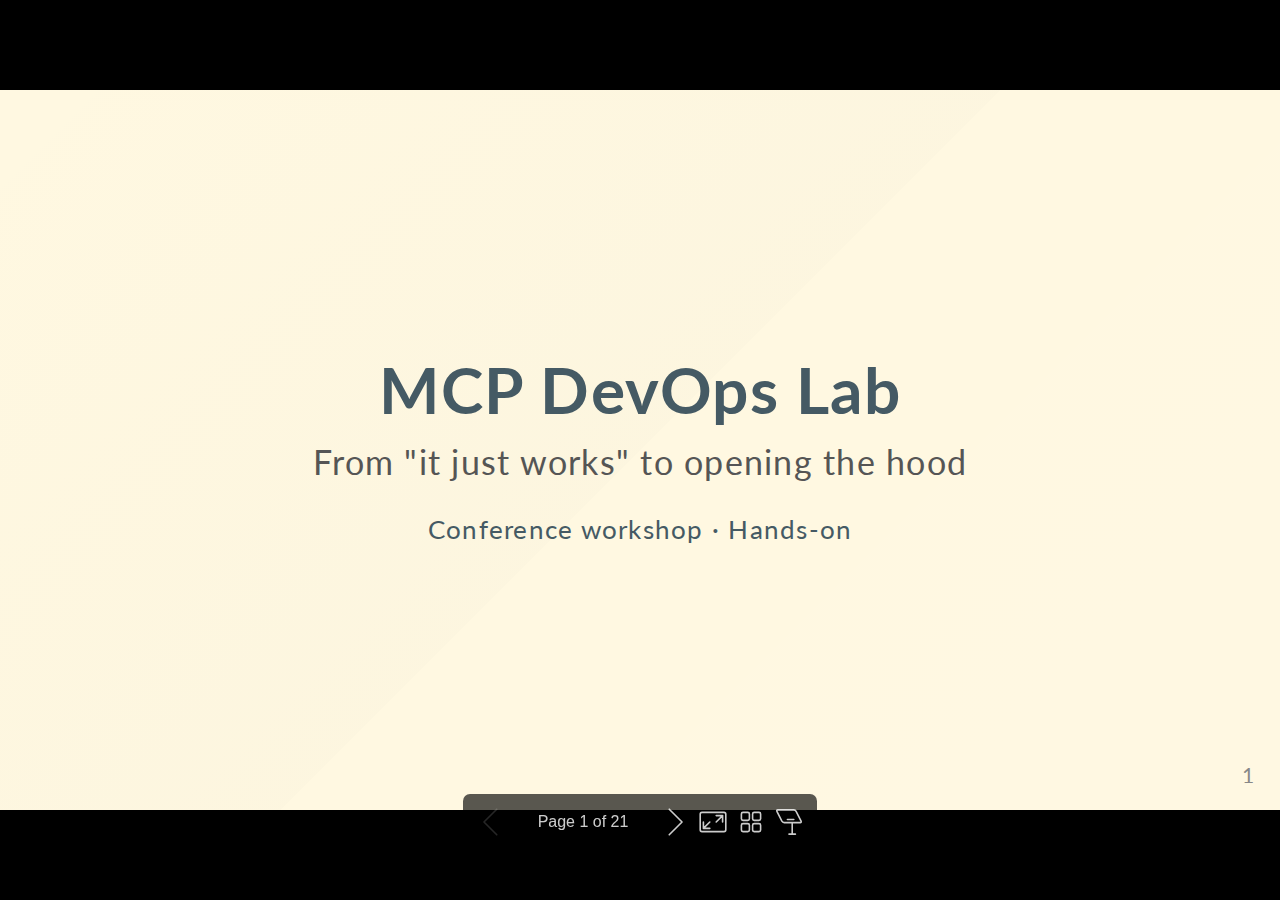
<file: docs/workshop-slides.html>
<!DOCTYPE html><html lang="C"><head><title>MCP DevOps Lab</title><meta property="og:title" content="MCP DevOps Lab"><meta name="description" content="Workshop deck for the MCP DevOps Lab"><meta property="og:description" content="Workshop deck for the MCP DevOps Lab"><meta charset="UTF-8"><meta name="viewport" content="width=device-width,height=device-height,initial-scale=1.0"><meta name="apple-mobile-web-app-capable" content="yes"><meta http-equiv="X-UA-Compatible" content="ie=edge"><meta property="og:type" content="website"><meta name="twitter:card" content="summary"><style>@media screen{body[data-bespoke-view=""] .bespoke-marp-parent>.bespoke-marp-osc>button,body[data-bespoke-view=next] .bespoke-marp-parent>.bespoke-marp-osc>button,body[data-bespoke-view=overview] button.bespoke-marp-overview-close,body[data-bespoke-view=presenter] .bespoke-marp-presenter-container .bespoke-marp-presenter-info-container .bespoke-marp-presenter-info-page-area .bespoke-marp-presenter-info-page,body[data-bespoke-view=presenter] .bespoke-marp-presenter-container .bespoke-marp-presenter-info-container button,body[data-bespoke-view=presenter] .bespoke-marp-presenter-container .bespoke-marp-presenter-note-container button{appearance:none;background-color:initial;border:0;color:inherit;cursor:pointer;font-size:inherit;opacity:.8;outline:none;padding:0;transition:opacity .2s linear;-webkit-tap-highlight-color:transparent}body[data-bespoke-view=""] .bespoke-marp-parent>.bespoke-marp-osc>button:disabled,body[data-bespoke-view=next] .bespoke-marp-parent>.bespoke-marp-osc>button:disabled,body[data-bespoke-view=overview] button.bespoke-marp-overview-close:disabled,body[data-bespoke-view=presenter] .bespoke-marp-presenter-container .bespoke-marp-presenter-info-container .bespoke-marp-presenter-info-page-area .bespoke-marp-presenter-info-page:disabled,body[data-bespoke-view=presenter] .bespoke-marp-presenter-container .bespoke-marp-presenter-info-container button:disabled,body[data-bespoke-view=presenter] .bespoke-marp-presenter-container .bespoke-marp-presenter-note-container button:disabled{cursor:not-allowed;opacity:.15!important}body[data-bespoke-view=""] .bespoke-marp-parent>.bespoke-marp-osc>button:hover,body[data-bespoke-view=next] .bespoke-marp-parent>.bespoke-marp-osc>button:hover,body[data-bespoke-view=overview] button.bespoke-marp-overview-close:hover,body[data-bespoke-view=presenter] .bespoke-marp-presenter-container .bespoke-marp-presenter-info-container .bespoke-marp-presenter-info-page-area .bespoke-marp-presenter-info-page:hover,body[data-bespoke-view=presenter] .bespoke-marp-presenter-container .bespoke-marp-presenter-info-container button:hover,body[data-bespoke-view=presenter] .bespoke-marp-presenter-container .bespoke-marp-presenter-note-container button:hover{opacity:1}body[data-bespoke-view=""] .bespoke-marp-parent>.bespoke-marp-osc>button:hover:active,body[data-bespoke-view=next] .bespoke-marp-parent>.bespoke-marp-osc>button:hover:active,body[data-bespoke-view=overview] button.bespoke-marp-overview-close:hover:active,body[data-bespoke-view=presenter] .bespoke-marp-presenter-container .bespoke-marp-presenter-info-container .bespoke-marp-presenter-info-page-area .bespoke-marp-presenter-info-page:hover:active,body[data-bespoke-view=presenter] .bespoke-marp-presenter-container .bespoke-marp-presenter-info-container button:hover:active,body[data-bespoke-view=presenter] .bespoke-marp-presenter-container .bespoke-marp-presenter-note-container button:hover:active{opacity:.6}body[data-bespoke-view=""] .bespoke-marp-parent>.bespoke-marp-osc>button:hover:not(:disabled),body[data-bespoke-view=next] .bespoke-marp-parent>.bespoke-marp-osc>button:hover:not(:disabled),body[data-bespoke-view=overview] button.bespoke-marp-overview-close:hover:not(:disabled),body[data-bespoke-view=presenter] .bespoke-marp-presenter-container .bespoke-marp-presenter-info-container .bespoke-marp-presenter-info-page-area .bespoke-marp-presenter-info-page:hover:not(:disabled),body[data-bespoke-view=presenter] .bespoke-marp-presenter-container .bespoke-marp-presenter-info-container button:hover:not(:disabled),body[data-bespoke-view=presenter] .bespoke-marp-presenter-container .bespoke-marp-presenter-note-container button:hover:not(:disabled){transition:none}body[data-bespoke-view=""] .bespoke-marp-parent>.bespoke-marp-osc>button[data-bespoke-marp-osc=prev],body[data-bespoke-view=next] .bespoke-marp-parent>.bespoke-marp-osc>button[data-bespoke-marp-osc=prev],body[data-bespoke-view=presenter] .bespoke-marp-presenter-container .bespoke-marp-presenter-info-container button.bespoke-marp-presenter-info-page-prev{background:#0000 url("[data-uri]") no-repeat 50%;background-size:contain;overflow:hidden;text-indent:100%;white-space:nowrap}body[data-bespoke-view=""] .bespoke-marp-parent>.bespoke-marp-osc>button[data-bespoke-marp-osc=next],body[data-bespoke-view=next] .bespoke-marp-parent>.bespoke-marp-osc>button[data-bespoke-marp-osc=next],body[data-bespoke-view=presenter] .bespoke-marp-presenter-container .bespoke-marp-presenter-info-container button.bespoke-marp-presenter-info-page-next{background:#0000 url("[data-uri]") no-repeat 50%;background-size:contain;overflow:hidden;text-indent:100%;white-space:nowrap}body[data-bespoke-view=""] .bespoke-marp-parent>.bespoke-marp-osc>button[data-bespoke-marp-osc=fullscreen],body[data-bespoke-view=next] .bespoke-marp-parent>.bespoke-marp-osc>button[data-bespoke-marp-osc=fullscreen]{background:#0000 url("[data-uri]") no-repeat 50%;background-size:contain;overflow:hidden;text-indent:100%;white-space:nowrap}body[data-bespoke-view=""] .bespoke-marp-parent>.bespoke-marp-osc>button.exit[data-bespoke-marp-osc=fullscreen],body[data-bespoke-view=next] .bespoke-marp-parent>.bespoke-marp-osc>button.exit[data-bespoke-marp-osc=fullscreen]{background-image:url("[data-uri]")}body[data-bespoke-view=""] .bespoke-marp-parent>.bespoke-marp-osc>button[data-bespoke-marp-osc=presenter],body[data-bespoke-view=next] .bespoke-marp-parent>.bespoke-marp-osc>button[data-bespoke-marp-osc=presenter]{background:#0000 url("[data-uri]") no-repeat 50%;background-size:contain;overflow:hidden;text-indent:100%;white-space:nowrap}body[data-bespoke-view=overview] button.bespoke-marp-overview-close,body[data-bespoke-view=presenter] .bespoke-marp-presenter-container .bespoke-marp-presenter-note-container button.bespoke-marp-presenter-note-bigger{background:#0000 url("[data-uri]") no-repeat 50%;background-size:contain;overflow:hidden;text-indent:100%;white-space:nowrap}body[data-bespoke-view=presenter] .bespoke-marp-presenter-container .bespoke-marp-presenter-note-container button.bespoke-marp-presenter-note-smaller{background:#0000 url("[data-uri]") no-repeat 50%;background-size:contain;overflow:hidden;text-indent:100%;white-space:nowrap}body[data-bespoke-view=""] .bespoke-marp-parent>.bespoke-marp-osc>button[data-bespoke-marp-osc=overview],body[data-bespoke-view=next] .bespoke-marp-parent>.bespoke-marp-osc>button[data-bespoke-marp-osc=overview]{background:#0000 url("[data-uri]") no-repeat 50%;background-size:contain;overflow:hidden;text-indent:100%;white-space:nowrap}}@keyframes __bespoke_marp_transition_reduced_outgoing__{0%{opacity:1}to{opacity:0}}@keyframes __bespoke_marp_transition_reduced_incoming__{0%{mix-blend-mode:plus-lighter;opacity:0}to{mix-blend-mode:plus-lighter;opacity:1}}.bespoke-marp-note,.bespoke-marp-osc,.bespoke-progress-parent{display:none;transition:none}@media screen{::view-transition-group(*){animation-duration:var(--marp-bespoke-transition-animation-duration,.5s);animation-timing-function:ease}::view-transition-new(*),::view-transition-old(*){animation-delay:0s;animation-direction:var(--marp-bespoke-transition-animation-direction,normal);animation-duration:var(--marp-bespoke-transition-animation-duration,.5s);animation-fill-mode:both;animation-name:var(--marp-bespoke-transition-animation-name,var(--marp-bespoke-transition-animation-name-fallback,__bespoke_marp_transition_no_animation__));mix-blend-mode:normal}::view-transition-old(*){--marp-bespoke-transition-animation-name-fallback:__bespoke_marp_transition_reduced_outgoing__;animation-timing-function:ease}::view-transition-new(*){--marp-bespoke-transition-animation-name-fallback:__bespoke_marp_transition_reduced_incoming__;animation-timing-function:ease}::view-transition-new(root),::view-transition-old(root){animation-timing-function:linear}::view-transition-new(__bespoke_marp_transition_osc__),::view-transition-old(__bespoke_marp_transition_osc__){animation-duration:0s!important;animation-name:__bespoke_marp_transition_osc__!important}::view-transition-new(__bespoke_marp_transition_osc__){opacity:0!important}.bespoke-marp-transition-warming-up::view-transition-group(*),.bespoke-marp-transition-warming-up::view-transition-new(*),.bespoke-marp-transition-warming-up::view-transition-old(*){animation-play-state:paused!important}body,html{height:100%;margin:0}body{background:#000;overflow:hidden}svg.bespoke-marp-slide{content-visibility:hidden;interactivity:inert;opacity:0;pointer-events:none;z-index:-1}svg.bespoke-marp-slide:not(.bespoke-marp-active) *{view-transition-name:none!important}svg.bespoke-marp-slide.bespoke-marp-active{content-visibility:visible;interactivity:auto;opacity:1;pointer-events:auto;z-index:0}svg.bespoke-marp-slide.bespoke-marp-active.bespoke-marp-active-ready *{animation-name:__bespoke_marp__!important}@supports not (content-visibility:hidden){svg.bespoke-marp-slide[data-bespoke-marp-load=hideable]{display:none}svg.bespoke-marp-slide[data-bespoke-marp-load=hideable].bespoke-marp-active{display:block}}}@media screen and (prefers-reduced-motion:reduce){svg.bespoke-marp-slide *{view-transition-name:none!important}}@media screen{[data-bespoke-marp-fragment=inactive]{visibility:hidden}body[data-bespoke-view=""] .bespoke-marp-parent,body[data-bespoke-view=next] .bespoke-marp-parent{inset:0;position:absolute}body[data-bespoke-view=""] .bespoke-marp-parent>.bespoke-marp-osc,body[data-bespoke-view=next] .bespoke-marp-parent>.bespoke-marp-osc{background:#000000a6;border-radius:7px;bottom:50px;color:#fff;contain:paint;display:block;font-family:Helvetica,Arial,sans-serif;font-size:16px;left:50%;line-height:0;opacity:1;padding:12px;position:absolute;touch-action:manipulation;transform:translateX(-50%);transition:opacity .2s linear;-webkit-user-select:none;user-select:none;view-transition-name:__bespoke_marp_transition_osc__;white-space:nowrap;will-change:transform;z-index:1}body[data-bespoke-view=""] .bespoke-marp-parent>.bespoke-marp-osc>:where(*),body[data-bespoke-view=next] .bespoke-marp-parent>.bespoke-marp-osc>:where(*){margin-left:6px}body[data-bespoke-view=""] .bespoke-marp-parent>.bespoke-marp-osc>:where(*):where(:first-child),body[data-bespoke-view=next] .bespoke-marp-parent>.bespoke-marp-osc>:where(*):where(:first-child){margin-left:0}body[data-bespoke-view=""] .bespoke-marp-parent>.bespoke-marp-osc>span,body[data-bespoke-view=next] .bespoke-marp-parent>.bespoke-marp-osc>span{opacity:.8}body[data-bespoke-view=""] .bespoke-marp-parent>.bespoke-marp-osc>span[data-bespoke-marp-osc=page],body[data-bespoke-view=next] .bespoke-marp-parent>.bespoke-marp-osc>span[data-bespoke-marp-osc=page]{display:inline-block;min-width:140px;text-align:center}body[data-bespoke-view=""] .bespoke-marp-parent>.bespoke-marp-osc>button[data-bespoke-marp-osc=fullscreen],body[data-bespoke-view=""] .bespoke-marp-parent>.bespoke-marp-osc>button[data-bespoke-marp-osc=next],body[data-bespoke-view=""] .bespoke-marp-parent>.bespoke-marp-osc>button[data-bespoke-marp-osc=overview],body[data-bespoke-view=""] .bespoke-marp-parent>.bespoke-marp-osc>button[data-bespoke-marp-osc=presenter],body[data-bespoke-view=""] .bespoke-marp-parent>.bespoke-marp-osc>button[data-bespoke-marp-osc=prev],body[data-bespoke-view=next] .bespoke-marp-parent>.bespoke-marp-osc>button[data-bespoke-marp-osc=fullscreen],body[data-bespoke-view=next] .bespoke-marp-parent>.bespoke-marp-osc>button[data-bespoke-marp-osc=next],body[data-bespoke-view=next] .bespoke-marp-parent>.bespoke-marp-osc>button[data-bespoke-marp-osc=overview],body[data-bespoke-view=next] .bespoke-marp-parent>.bespoke-marp-osc>button[data-bespoke-marp-osc=presenter],body[data-bespoke-view=next] .bespoke-marp-parent>.bespoke-marp-osc>button[data-bespoke-marp-osc=prev]{height:32px;line-height:32px;width:32px}body[data-bespoke-view=""] .bespoke-marp-parent.bespoke-marp-inactive,body[data-bespoke-view=next] .bespoke-marp-parent.bespoke-marp-inactive{cursor:none}body[data-bespoke-view=""] .bespoke-marp-parent.bespoke-marp-inactive>.bespoke-marp-osc,body[data-bespoke-view=next] .bespoke-marp-parent.bespoke-marp-inactive>.bespoke-marp-osc{opacity:0;pointer-events:none}body[data-bespoke-view=""] svg.bespoke-marp-slide,body[data-bespoke-view=next] svg.bespoke-marp-slide{height:100%;left:0;position:absolute;top:0;width:100%}body[data-bespoke-view=""] .bespoke-progress-parent{background:#222;display:flex;height:5px;width:100%}body[data-bespoke-view=""] .bespoke-progress-parent+:where(.bespoke-marp-parent){top:5px}body[data-bespoke-view=""] .bespoke-progress-parent .bespoke-progress-bar{background:#0288d1;flex:0 0 0;transition:flex-basis .2s cubic-bezier(0,1,1,1)}body[data-bespoke-view=next]{background:#0000}body[data-bespoke-view=presenter]{background:#161616}body[data-bespoke-view=presenter] .bespoke-marp-presenter-container{display:grid;font-family:Helvetica,Arial,sans-serif;grid-template:"current dragbar next" minmax(140px,1fr) "current dragbar note" 2fr "info    dragbar note" 3em;grid-template-columns:minmax(3px,var(--bespoke-marp-presenter-split-ratio,66%)) 0 minmax(3px,1fr);height:100%;left:0;position:absolute;top:0;width:100%}body[data-bespoke-view=presenter] .bespoke-marp-presenter-container :where(.bespoke-marp-parent){grid-area:current;overflow:hidden;position:relative}body[data-bespoke-view=presenter] .bespoke-marp-presenter-container :where(.bespoke-marp-parent) :where(svg.bespoke-marp-slide){height:calc(100% - 40px);left:20px;pointer-events:none;position:absolute;top:20px;-webkit-user-select:none;user-select:none;width:calc(100% - 40px)}body[data-bespoke-view=presenter] .bespoke-marp-presenter-container :where(.bespoke-marp-parent) :where(svg.bespoke-marp-slide).bespoke-marp-active{filter:drop-shadow(0 3px 10px rgba(0,0,0,.5))}body[data-bespoke-view=presenter] .bespoke-marp-presenter-container .bespoke-marp-presenter-dragbar-container{background:#0288d1;cursor:col-resize;grid-area:dragbar;margin-left:-3px;opacity:0;position:relative;transition:opacity .4s linear .1s;width:6px;z-index:10}body[data-bespoke-view=presenter] .bespoke-marp-presenter-container .bespoke-marp-presenter-dragbar-container:hover{opacity:1}body[data-bespoke-view=presenter] .bespoke-marp-presenter-container .bespoke-marp-presenter-dragbar-container.active{opacity:1;transition-delay:0s}body[data-bespoke-view=presenter] .bespoke-marp-presenter-container .bespoke-marp-presenter-next-container{background:#222;cursor:pointer;display:none;grid-area:next;overflow:hidden;position:relative}body[data-bespoke-view=presenter] .bespoke-marp-presenter-container .bespoke-marp-presenter-next-container.active{display:block}body[data-bespoke-view=presenter] .bespoke-marp-presenter-container .bespoke-marp-presenter-next-container iframe.bespoke-marp-presenter-next{background:#0000;border:0;display:block;filter:drop-shadow(0 3px 10px rgba(0,0,0,.5));height:calc(100% - 40px);left:20px;pointer-events:none;position:absolute;interactivity:inert;top:20px;-webkit-user-select:none;user-select:none;width:calc(100% - 40px)}body[data-bespoke-view=presenter] .bespoke-marp-presenter-container .bespoke-marp-presenter-note-container{background:#222;color:#eee;grid-area:note;position:relative;z-index:1}body[data-bespoke-view=presenter] .bespoke-marp-presenter-container .bespoke-marp-presenter-note-container button{height:1.5em;line-height:1.5em;width:1.5em}body[data-bespoke-view=presenter] .bespoke-marp-presenter-container .bespoke-marp-presenter-note-container .bespoke-marp-presenter-note-wrapper{display:block;inset:0;position:absolute}body[data-bespoke-view=presenter] .bespoke-marp-presenter-container .bespoke-marp-presenter-note-container .bespoke-marp-presenter-note-buttons{background:#000000a6;border-radius:4px;bottom:0;display:flex;gap:4px;margin:12px;opacity:0;padding:6px;pointer-events:none;position:absolute;right:0;transition:opacity .2s linear}body[data-bespoke-view=presenter] .bespoke-marp-presenter-container .bespoke-marp-presenter-note-container .bespoke-marp-presenter-note-buttons:focus-within,body[data-bespoke-view=presenter] .bespoke-marp-presenter-container .bespoke-marp-presenter-note-container .bespoke-marp-presenter-note-wrapper:focus-within+.bespoke-marp-presenter-note-buttons,body[data-bespoke-view=presenter] .bespoke-marp-presenter-container .bespoke-marp-presenter-note-container:hover .bespoke-marp-presenter-note-buttons{opacity:1;pointer-events:auto}body[data-bespoke-view=presenter] .bespoke-marp-presenter-container .bespoke-marp-presenter-note-container .bespoke-marp-note{box-sizing:border-box;font-size:calc(1.1em*var(--bespoke-marp-note-font-scale, 1));height:calc(100% - 40px);margin:20px;overflow:auto;padding-right:3px;white-space:pre-wrap;width:calc(100% - 40px);word-wrap:break-word;scrollbar-color:#eeeeee80 #0000;scrollbar-width:thin}body[data-bespoke-view=presenter] .bespoke-marp-presenter-container .bespoke-marp-presenter-note-container .bespoke-marp-note::-webkit-scrollbar{width:6px}body[data-bespoke-view=presenter] .bespoke-marp-presenter-container .bespoke-marp-presenter-note-container .bespoke-marp-note::-webkit-scrollbar-track{background:#0000}body[data-bespoke-view=presenter] .bespoke-marp-presenter-container .bespoke-marp-presenter-note-container .bespoke-marp-note::-webkit-scrollbar-thumb{background:#eeeeee80;border-radius:6px}body[data-bespoke-view=presenter] .bespoke-marp-presenter-container .bespoke-marp-presenter-note-container .bespoke-marp-note:empty{pointer-events:none}body[data-bespoke-view=presenter] .bespoke-marp-presenter-container .bespoke-marp-presenter-note-container .bespoke-marp-note.active{display:block}body[data-bespoke-view=presenter] .bespoke-marp-presenter-container .bespoke-marp-presenter-note-container .bespoke-marp-note p:first-child{margin-top:0}body[data-bespoke-view=presenter] .bespoke-marp-presenter-container .bespoke-marp-presenter-note-container .bespoke-marp-note p:last-child{margin-bottom:0}body[data-bespoke-view=presenter] .bespoke-marp-presenter-container .bespoke-marp-presenter-info-container{align-items:center;box-sizing:border-box;color:#eee;display:flex;flex-wrap:nowrap;grid-area:info;justify-content:center;overflow:hidden;padding:0 10px}body[data-bespoke-view=presenter] .bespoke-marp-presenter-container .bespoke-marp-presenter-info-container .bespoke-marp-presenter-info-page-area,body[data-bespoke-view=presenter] .bespoke-marp-presenter-container .bespoke-marp-presenter-info-container .bespoke-marp-presenter-info-time,body[data-bespoke-view=presenter] .bespoke-marp-presenter-container .bespoke-marp-presenter-info-container .bespoke-marp-presenter-info-timer{box-sizing:border-box;display:block;padding:0 10px;white-space:nowrap;width:100%}body[data-bespoke-view=presenter] .bespoke-marp-presenter-container .bespoke-marp-presenter-info-container button{height:1.5em;line-height:1.5em;width:1.5em}body[data-bespoke-view=presenter] .bespoke-marp-presenter-container .bespoke-marp-presenter-info-container .bespoke-marp-presenter-info-page-area{order:2;text-align:center}body[data-bespoke-view=presenter] .bespoke-marp-presenter-container .bespoke-marp-presenter-info-container .bespoke-marp-presenter-info-page-area .bespoke-marp-presenter-info-page{display:inline-block;min-width:120px;text-align:center}body[data-bespoke-view=presenter] .bespoke-marp-presenter-container .bespoke-marp-presenter-info-container .bespoke-marp-presenter-info-time{color:#999;order:1;text-align:left}body[data-bespoke-view=presenter] .bespoke-marp-presenter-container .bespoke-marp-presenter-info-container .bespoke-marp-presenter-info-timer{color:#999;order:3;text-align:right}body[data-bespoke-view=presenter] .bespoke-marp-presenter-container .bespoke-marp-presenter-info-container .bespoke-marp-presenter-info-timer:hover{cursor:pointer}body[data-bespoke-view=overview]{background:#161616;overflow:auto}body[data-bespoke-view=overview] [data-bespoke-marp-fragment=inactive]{visibility:visible}body[data-bespoke-view=overview] .bespoke-marp-overview-header{backdrop-filter:blur(4px);background:#222222d9;box-shadow:0 3px 10px #00000080;box-sizing:border-box;display:flex;height:48px;inset:0 0 auto;justify-content:flex-end;padding:10px;position:fixed;z-index:1}body[data-bespoke-view=overview] button.bespoke-marp-overview-close{height:28px;line-height:28px;transform:rotate(45deg);width:28px}body[data-bespoke-view=overview] .bespoke-marp-parent{display:grid;gap:40px;grid-template-columns:repeat(auto-fit,minmax(0,240px));justify-content:space-around;padding:30px}body[data-bespoke-view=overview] .bespoke-marp-parent svg.bespoke-marp-slide{--bov-selected:#0000;--bov-focus:#161616;--bov-focus-outline:#0000;background-image:conic-gradient(#161616 0 0),conic-gradient(var(--bov-focus) 0 0),conic-gradient(var(--bov-focus-outline) 0 0),conic-gradient(var(--bov-selected) 0 0);background-position:5px 5px,3px 3px,2px 2px,0 0;background-repeat:no-repeat;background-size:calc(100% - 10px) calc(100% - 10px),calc(100% - 6px) calc(100% - 6px),calc(100% - 4px) calc(100% - 4px),100% 100%;content-visibility:visible;cursor:pointer;filter:drop-shadow(0 3px 10px rgba(0,0,0,.5));margin:-6px;padding:6px;interactivity:auto;opacity:1;outline:0;pointer-events:auto;scroll-margin-block:30px;width:100%;z-index:0}body[data-bespoke-view=overview] .bespoke-marp-parent svg.bespoke-marp-slide *,body[data-bespoke-view=overview] .bespoke-marp-parent svg.bespoke-marp-slide.bespoke-marp-active *{pointer-events:none;interactivity:inert}body[data-bespoke-view=overview] .bespoke-marp-parent svg.bespoke-marp-slide:active,body[data-bespoke-view=overview] .bespoke-marp-parent svg.bespoke-marp-slide:focus-visible,body[data-bespoke-view=overview] .bespoke-marp-parent svg.bespoke-marp-slide:hover{--bov-focus-outline:#161616}body[data-bespoke-view=overview] .bespoke-marp-parent svg.bespoke-marp-slide:focus-visible,body[data-bespoke-view=overview] .bespoke-marp-parent svg.bespoke-marp-slide:hover{--bov-focus:#999}body[data-bespoke-view=overview] .bespoke-marp-parent svg.bespoke-marp-slide:active{--bov-focus:#eee}body[data-bespoke-view=overview] .bespoke-marp-parent svg.bespoke-marp-slide.bespoke-marp-active{--bov-selected:#0288d1}body[data-bespoke-view=overview]:has(.bespoke-marp-overview-header) .bespoke-marp-parent{padding-top:78px}body[data-bespoke-view=overview]:has(.bespoke-marp-overview-header) .bespoke-marp-parent svg.bespoke-marp-slide{scroll-margin-top:78px}.bespoke-marp-overview{background:#000000a6;inset:0;opacity:0;pointer-events:none;position:fixed;transition:opacity .1s ease;z-index:10}.bespoke-marp-overview iframe{background:#222;border:0;display:block;height:100%;left:0;position:absolute;top:0;width:100%}.bespoke-marp-overview[data-open="1"]{opacity:1;pointer-events:auto}}@media print{.bespoke-marp-overview,.bespoke-marp-presenter-info-container,.bespoke-marp-presenter-next-container,.bespoke-marp-presenter-note-container{display:none}}</style><style>@charset "UTF-8";@import "https://fonts.bunny.net/css?family=Lato:400,900|Roboto+Mono:400,700&display=swap";div#\:\$p > svg > foreignObject > section{width:1280px;height:720px;box-sizing:border-box;overflow:hidden;position:relative;scroll-snap-align:center center;-webkit-text-size-adjust:100%;text-size-adjust:100%}div#\:\$p > svg > foreignObject > section::after{bottom:0;content:attr(data-marpit-pagination);padding:inherit;pointer-events:none;position:absolute;right:0}div#\:\$p > svg > foreignObject > section:not([data-marpit-pagination])::after{display:none}div#\:\$p > svg > foreignObject > section :is(h1, marp-h1){font-size:2em;margin-block:0.67em}div#\:\$p > svg > foreignObject > section video::-webkit-media-controls{will-change:transform}@page {size:1280px 720px;margin:0}@media print{html, body{background-color:#fff;margin:0;page-break-inside:avoid;break-inside:avoid-page}div#\:\$p > svg > foreignObject > section{page-break-before:always;break-before:page}div#\:\$p > svg > foreignObject > section, div#\:\$p > svg > foreignObject > section *{-webkit-print-color-adjust:exact!important;animation-delay:0s!important;animation-duration:0s!important;color-adjust:exact!important;print-color-adjust:exact!important;transition:none!important}div#\:\$p > svg[data-marpit-svg]{display:block;height:100vh;width:100vw}}div#\:\$p > svg > foreignObject > :where(section){container-type:size}div#\:\$p > svg > foreignObject > section img[data-marp-twemoji]{background:transparent;height:1em;margin:0 .05em 0 .1em;vertical-align:-.1em;width:1em}/*!
 * Marp / Marpit Gaia theme.
 *
 * @theme gaia
 * @author Yuki Hattori
 *
 * @auto-scaling true
 * @size 16:9 1280px 720px
 * @size 4:3 960px 720px
 */div#\:\$p > svg > foreignObject > section :is(pre, marp-pre) code.hljs{display:block;overflow-x:auto;padding:1em}div#\:\$p > svg > foreignObject > section code.hljs{padding:3px 5px}div#\:\$p > svg > foreignObject > section .hljs{background:#000;color:#f8f8f8}div#\:\$p > svg > foreignObject > section .hljs-comment,div#\:\$p > svg > foreignObject > section .hljs-quote{color:#aeaeae;font-style:italic}div#\:\$p > svg > foreignObject > section .hljs-keyword,div#\:\$p > svg > foreignObject > section .hljs-selector-tag,div#\:\$p > svg > foreignObject > section .hljs-type{color:#e28964}div#\:\$p > svg > foreignObject > section .hljs-string{color:#65b042}div#\:\$p > svg > foreignObject > section .hljs-subst{color:#daefa3}div#\:\$p > svg > foreignObject > section .hljs-link,div#\:\$p > svg > foreignObject > section .hljs-regexp{color:#e9c062}div#\:\$p > svg > foreignObject > section .hljs-name,div#\:\$p > svg > foreignObject > section .hljs-section,div#\:\$p > svg > foreignObject > section .hljs-tag,div#\:\$p > svg > foreignObject > section .hljs-title{color:#89bdff}div#\:\$p > svg > foreignObject > section .hljs-class .hljs-title,div#\:\$p > svg > foreignObject > section .hljs-doctag,div#\:\$p > svg > foreignObject > section .hljs-title.class_{text-decoration:underline}div#\:\$p > svg > foreignObject > section .hljs-bullet,div#\:\$p > svg > foreignObject > section .hljs-number,div#\:\$p > svg > foreignObject > section .hljs-symbol{color:#3387cc}div#\:\$p > svg > foreignObject > section .hljs-params,div#\:\$p > svg > foreignObject > section .hljs-template-variable,div#\:\$p > svg > foreignObject > section .hljs-variable{color:#3e87e3}div#\:\$p > svg > foreignObject > section .hljs-attribute{color:#cda869}div#\:\$p > svg > foreignObject > section .hljs-meta{color:#8996a8}div#\:\$p > svg > foreignObject > section .hljs-formula{background-color:#0e2231;color:#f8f8f8;font-style:italic}div#\:\$p > svg > foreignObject > section .hljs-addition{background-color:#253b22;color:#f8f8f8}div#\:\$p > svg > foreignObject > section .hljs-deletion{background-color:#420e09;color:#f8f8f8}div#\:\$p > svg > foreignObject > section .hljs-selector-class{color:#9b703f}div#\:\$p > svg > foreignObject > section .hljs-selector-id{color:#8b98ab}div#\:\$p > svg > foreignObject > section .hljs-emphasis{font-style:italic}div#\:\$p > svg > foreignObject > section .hljs-strong{font-weight:700}div#\:\$p > svg > foreignObject > section :is(h1, marp-h1),div#\:\$p > svg > foreignObject > section :is(h2, marp-h2),div#\:\$p > svg > foreignObject > section :is(h3, marp-h3),div#\:\$p > svg > foreignObject > section :is(h4, marp-h4),div#\:\$p > svg > foreignObject > section :is(h5, marp-h5),div#\:\$p > svg > foreignObject > section :is(h6, marp-h6){margin:.5em 0 0}div#\:\$p > svg > foreignObject > section :is(h1, marp-h1) strong,div#\:\$p > svg > foreignObject > section :is(h2, marp-h2) strong,div#\:\$p > svg > foreignObject > section :is(h3, marp-h3) strong,div#\:\$p > svg > foreignObject > section :is(h4, marp-h4) strong,div#\:\$p > svg > foreignObject > section :is(h5, marp-h5) strong,div#\:\$p > svg > foreignObject > section :is(h6, marp-h6) strong{font-weight:inherit}div#\:\$p > svg > foreignObject > section :is(h1, marp-h1)::part(auto-scaling),div#\:\$p > svg > foreignObject > section :is(h2, marp-h2)::part(auto-scaling),div#\:\$p > svg > foreignObject > section :is(h3, marp-h3)::part(auto-scaling),div#\:\$p > svg > foreignObject > section :is(h4, marp-h4)::part(auto-scaling),div#\:\$p > svg > foreignObject > section :is(h5, marp-h5)::part(auto-scaling),div#\:\$p > svg > foreignObject > section :is(h6, marp-h6)::part(auto-scaling){max-height:580px}div#\:\$p > svg > foreignObject > section :is(h1, marp-h1){font-size:1.8em}div#\:\$p > svg > foreignObject > section :is(h2, marp-h2){font-size:1.5em}div#\:\$p > svg > foreignObject > section :is(h3, marp-h3){font-size:1.3em}div#\:\$p > svg > foreignObject > section :is(h4, marp-h4){font-size:1.1em}div#\:\$p > svg > foreignObject > section :is(h5, marp-h5){font-size:1em}div#\:\$p > svg > foreignObject > section :is(h6, marp-h6){font-size:.9em}div#\:\$p > svg > foreignObject > section blockquote,div#\:\$p > svg > foreignObject > section p{margin:1em 0 0}div#\:\$p > svg > foreignObject > section ol>li,div#\:\$p > svg > foreignObject > section ul>li{margin:.3em 0 0}div#\:\$p > svg > foreignObject > section ol>li>p,div#\:\$p > svg > foreignObject > section ul>li>p{margin:.6em 0 0}div#\:\$p > svg > foreignObject > section code{display:inline-block;font-family:Roboto Mono,monospace;font-size:.8em;letter-spacing:0;margin:-.1em .15em;padding:.1em .2em;vertical-align:baseline}div#\:\$p > svg > foreignObject > section :is(pre, marp-pre){display:block;margin:1em 0 0;overflow:visible}div#\:\$p > svg > foreignObject > section :is(pre, marp-pre) code{box-sizing:border-box;font-size:.7em;margin:0;min-width:100%;padding:.5em}div#\:\$p > svg > foreignObject > section :is(pre, marp-pre)::part(auto-scaling){max-height:calc(580px - 1em)}div#\:\$p > svg > foreignObject > section blockquote{margin:1em 0 0;padding:0 1em;position:relative}div#\:\$p > svg > foreignObject > section blockquote:after,div#\:\$p > svg > foreignObject > section blockquote:before{content:"“";display:block;font-family:Times New Roman,serif;font-weight:700;position:absolute}div#\:\$p > svg > foreignObject > section blockquote:before{left:0;top:0}div#\:\$p > svg > foreignObject > section blockquote:after{bottom:0;right:0;transform:rotate(180deg)}div#\:\$p > svg > foreignObject > section blockquote>:first-child{margin-top:0}div#\:\$p > svg > foreignObject > section mark{background:transparent}div#\:\$p > svg > foreignObject > section table{border-collapse:collapse;border-spacing:0;margin:1em 0 0}div#\:\$p > svg > foreignObject > section table td,div#\:\$p > svg > foreignObject > section table th{border-style:solid;border-width:1px;padding:.2em .4em}div#\:\$p > svg > foreignObject > section footer,div#\:\$p > svg > foreignObject > section header,div#\:\$p > svg > foreignObject > section:after{box-sizing:border-box;font-size:66%;height:70px;line-height:50px;overflow:hidden;padding:10px 25px;position:absolute}div#\:\$p > svg > foreignObject > section:after{--marpit-root-font-size:66%}div#\:\$p > svg > foreignObject > section header{top:0}div#\:\$p > svg > foreignObject > section footer,div#\:\$p > svg > foreignObject > section header{left:0;right:0}div#\:\$p > svg > foreignObject > section footer{bottom:0}div#\:\$p > svg > foreignObject > section{--color-background:light-dark(#fff8e1, #455a64);--color-background-stripe:light-dark(
    rgba(69,90,100,.1),
    rgba(255,248,225,.1)
  );--color-foreground:light-dark(#455a64, #fff8e1);--color-dimmed:light-dark(
    #6a7a7d,
    #dad8c8
  );--color-highlight:light-dark(#0288d1, #81d4fa);background-color:var(--color-background);background-image:linear-gradient(135deg, hsla(0,0%,53%,0), hsla(0,0%,53%,.02) 50%, hsla(0,0%,100%,0) 0, hsla(0,0%,100%,.05));color:var(--color-foreground);color-scheme:light;font-family:Lato,Avenir Next,Avenir,Trebuchet MS,Segoe UI,sans-serif;font-size:35px;height:720px;letter-spacing:1.25px;line-height:1.35;overflow-wrap:break-word;padding:70px;width:1280px}div#\:\$p > svg > foreignObject > section{--marpit-root-font-size:35px}div#\:\$p > svg > foreignObject > section:after{bottom:0;font-size:80%;right:0}div#\:\$p > svg > foreignObject > section:after{--marpit-root-font-size:80%}div#\:\$p > svg > foreignObject > section a,div#\:\$p > svg > foreignObject > section mark{color:var(--color-highlight)}div#\:\$p > svg > foreignObject > section code{background:var(--color-dimmed);color:var(--color-background)}div#\:\$p > svg > foreignObject > section :is(h1, marp-h1) strong,div#\:\$p > svg > foreignObject > section :is(h2, marp-h2) strong,div#\:\$p > svg > foreignObject > section :is(h3, marp-h3) strong,div#\:\$p > svg > foreignObject > section :is(h4, marp-h4) strong,div#\:\$p > svg > foreignObject > section :is(h5, marp-h5) strong,div#\:\$p > svg > foreignObject > section :is(h6, marp-h6) strong{color:var(--color-highlight)}div#\:\$p > svg > foreignObject > section :is(pre, marp-pre){background:var(--color-foreground)}div#\:\$p > svg > foreignObject > section :is(pre, marp-pre)>code{background:transparent}div#\:\$p > svg > foreignObject > section blockquote:after,div#\:\$p > svg > foreignObject > section blockquote:before,div#\:\$p > svg > foreignObject > section footer,div#\:\$p > svg > foreignObject > section header,div#\:\$p > svg > foreignObject > section section:after{color:var(--color-dimmed)}div#\:\$p > svg > foreignObject > section table td,div#\:\$p > svg > foreignObject > section table th{border-color:var(--color-foreground)}div#\:\$p > svg > foreignObject > section table thead th{background:var(--color-foreground);color:var(--color-background)}div#\:\$p > svg > foreignObject > section table tbody>tr:nth-child(odd) td,div#\:\$p > svg > foreignObject > section table tbody>tr:nth-child(odd) th{background:var(--color-background-stripe, transparent)}div#\:\$p > svg > foreignObject > section>:first-child,div#\:\$p > svg > foreignObject > section>header:first-child+*{margin-top:0}div#\:\$p > svg > foreignObject > section:where(.invert){color-scheme:dark}div#\:\$p > svg > foreignObject > section:where(.gaia){--color-background:#0288d1;--color-background-stripe:rgba(255,248,225,.1);--color-foreground:#fff8e1;--color-dimmed:#cce2de;--color-highlight:#81d4fa;}div#\:\$p > svg > foreignObject > section:where(.lead){align-items:stretch;flex-flow:column nowrap;place-content:safe center center}div#\:\$p > svg > foreignObject > section:where(.lead) :is(h1, marp-h1),div#\:\$p > svg > foreignObject > section:where(.lead) :is(h2, marp-h2),div#\:\$p > svg > foreignObject > section:where(.lead) :is(h3, marp-h3),div#\:\$p > svg > foreignObject > section:where(.lead) :is(h4, marp-h4),div#\:\$p > svg > foreignObject > section:where(.lead) :is(h5, marp-h5),div#\:\$p > svg > foreignObject > section:where(.lead) :is(h6, marp-h6){text-align:center}div#\:\$p > svg > foreignObject > section:where(.lead) p{text-align:center}div#\:\$p > svg > foreignObject > section:where(.lead) blockquote>:is(h1, marp-h1),div#\:\$p > svg > foreignObject > section:where(.lead) blockquote>:is(h2, marp-h2),div#\:\$p > svg > foreignObject > section:where(.lead) blockquote>:is(h3, marp-h3),div#\:\$p > svg > foreignObject > section:where(.lead) blockquote>:is(h4, marp-h4),div#\:\$p > svg > foreignObject > section:where(.lead) blockquote>:is(h5, marp-h5),div#\:\$p > svg > foreignObject > section:where(.lead) blockquote>:is(h6, marp-h6),div#\:\$p > svg > foreignObject > section:where(.lead) blockquote>p{text-align:left}div#\:\$p > svg > foreignObject > section:where(.lead) ol>li>p,div#\:\$p > svg > foreignObject > section:where(.lead) ul>li>p{text-align:left}div#\:\$p > svg > foreignObject > section:where(.lead) table{margin-left:auto;margin-right:auto}div#\:\$p > svg > foreignObject > section{width:1280px;height:720px}div#\:\$p > svg > foreignObject > section{font-size:26px;padding:50px 60px}div#\:\$p > svg > foreignObject > section{--marpit-root-font-size: 26px}div#\:\$p > svg > foreignObject > section.lead{text-align:center;justify-content:center}div#\:\$p > svg > foreignObject > section.lead :is(h1, marp-h1){font-size:64px;line-height:1.15}div#\:\$p > svg > foreignObject > section.lead :is(h3, marp-h3){font-weight:400;color:#555;margin-top:0.4em}div#\:\$p > svg > foreignObject > section :is(h1, marp-h1){font-size:40px}div#\:\$p > svg > foreignObject > section :is(h2, marp-h2){font-size:34px}div#\:\$p > svg > foreignObject > section table{font-size:20px;width:100%;border-collapse:collapse;margin-top:0.4em}div#\:\$p > svg > foreignObject > section th, div#\:\$p > svg > foreignObject > section td{padding:6px 10px;border-bottom:1px solid #ddd;vertical-align:top}div#\:\$p > svg > foreignObject > section th{background:#f4f4f4;text-align:left}div#\:\$p > svg > foreignObject > section :is(pre, marp-pre), div#\:\$p > svg > foreignObject > section code{font-size:20px}div#\:\$p > svg > foreignObject > section :is(pre, marp-pre){border-radius:6px;padding:14px 18px;line-height:1.4}div#\:\$p > svg > foreignObject > section blockquote{font-style:normal}div#\:\$p > svg > foreignObject > section::after{color:#888}div#\:\$p > svg > foreignObject > section[data-marpit-advanced-background="background"]{columns:initial!important;display:block!important;padding:0!important}div#\:\$p > svg > foreignObject > section[data-marpit-advanced-background="background"]::before, div#\:\$p > svg > foreignObject > section[data-marpit-advanced-background="background"]::after, div#\:\$p > svg > foreignObject > section[data-marpit-advanced-background="content"]::before, div#\:\$p > svg > foreignObject > section[data-marpit-advanced-background="content"]::after{display:none!important}div#\:\$p > svg > foreignObject > section[data-marpit-advanced-background="background"] > div[data-marpit-advanced-background-container]{all:initial;display:flex;flex-direction:row;height:100%;overflow:hidden;width:100%}div#\:\$p > svg > foreignObject > section[data-marpit-advanced-background="background"] > div[data-marpit-advanced-background-container][data-marpit-advanced-background-direction="vertical"]{flex-direction:column}div#\:\$p > svg > foreignObject > section[data-marpit-advanced-background="background"][data-marpit-advanced-background-split] > div[data-marpit-advanced-background-container]{width:var(--marpit-advanced-background-split, 50%)}div#\:\$p > svg > foreignObject > section[data-marpit-advanced-background="background"][data-marpit-advanced-background-split="right"] > div[data-marpit-advanced-background-container]{margin-left:calc(100% - var(--marpit-advanced-background-split, 50%))}div#\:\$p > svg > foreignObject > section[data-marpit-advanced-background="background"] > div[data-marpit-advanced-background-container] > figure{all:initial;background-position:center;background-repeat:no-repeat;background-size:cover;flex:auto;margin:0}div#\:\$p > svg > foreignObject > section[data-marpit-advanced-background="background"] > div[data-marpit-advanced-background-container] > figure > figcaption{position:absolute;border:0;clip:rect(0, 0, 0, 0);height:1px;margin:-1px;overflow:hidden;padding:0;white-space:nowrap;width:1px}div#\:\$p > svg > foreignObject > section[data-marpit-advanced-background="content"], div#\:\$p > svg > foreignObject > section[data-marpit-advanced-background="pseudo"]{background:transparent!important}div#\:\$p > svg > foreignObject > section[data-marpit-advanced-background="pseudo"], div#\:\$p > svg[data-marpit-svg] > foreignObject[data-marpit-advanced-background="pseudo"]{pointer-events:none!important}div#\:\$p > svg > foreignObject > section[data-marpit-advanced-background-split]{width:100%;height:100%}
</style></head><body><div class="bespoke-marp-osc"><button data-bespoke-marp-osc="prev" tabindex="-1" title="Previous slide">Previous slide</button><span data-bespoke-marp-osc="page"></span><button data-bespoke-marp-osc="next" tabindex="-1" title="Next slide">Next slide</button><button data-bespoke-marp-osc="fullscreen" tabindex="-1" title="Toggle fullscreen (f)">Toggle fullscreen</button><button data-bespoke-marp-osc="overview" tabindex="-1" title="Toggle overview view (o)">Toggle overview view</button><button data-bespoke-marp-osc="presenter" tabindex="-1" title="Open presenter view (p)">Open presenter view</button></div><div id=":$p"><svg data-marpit-svg="" viewBox="0 0 1280 720"><foreignObject width="1280" height="720"><section id="1" data-paginate="true" data-class="lead" data-theme="gaia" data-style="section {
  font-size: 26px;
  padding: 50px 60px;
}
section.lead {
  text-align: center;
  justify-content: center;
}
section.lead h1 {
  font-size: 64px;
  line-height: 1.15;
}
section.lead h3 {
  font-weight: 400;
  color: #555;
  margin-top: 0.4em;
}
h1 { font-size: 40px; }
h2 { font-size: 34px; }
table {
  font-size: 20px;
  width: 100%;
  border-collapse: collapse;
  margin-top: 0.4em;
}
th, td {
  padding: 6px 10px;
  border-bottom: 1px solid #ddd;
  vertical-align: top;
}
th {
  background: #f4f4f4;
  text-align: left;
}
pre, code {
  font-size: 20px;
}
pre {
  border-radius: 6px;
  padding: 14px 18px;
  line-height: 1.4;
}
blockquote {
  font-style: normal;
}
section::after {
  color: #888;
}
" lang="C" class="lead" data-marpit-pagination="1" style="--paginate:true;--class:lead;--theme:gaia;--style:section {
  font-size: 26px;
  padding: 50px 60px;
}
section.lead {
  text-align: center;
  justify-content: center;
}
section.lead h1 {
  font-size: 64px;
  line-height: 1.15;
}
section.lead h3 {
  font-weight: 400;
  color: #555;
  margin-top: 0.4em;
}
h1 { font-size: 40px; }
h2 { font-size: 34px; }
table {
  font-size: 20px;
  width: 100%;
  border-collapse: collapse;
  margin-top: 0.4em;
}
th, td {
  padding: 6px 10px;
  border-bottom: 1px solid #ddd;
  vertical-align: top;
}
th {
  background: #f4f4f4;
  text-align: left;
}
pre, code {
  font-size: 20px;
}
pre {
  border-radius: 6px;
  padding: 14px 18px;
  line-height: 1.4;
}
blockquote {
  font-style: normal;
}
section::after {
  color: #888;
}
;" data-marpit-pagination-total="21" data-size="16:9">
<h1 id="mcp-devops-lab">MCP DevOps Lab</h1>
<h3 id="from-it-just-works-to-opening-the-hood">From &quot;it just works&quot; to opening the hood</h3>
<p>Conference workshop · Hands-on</p>
</section>
</foreignObject></svg><svg data-marpit-svg="" viewBox="0 0 1280 720"><foreignObject width="1280" height="720"><section id="2" data-paginate="true" data-theme="gaia" data-style="section {
  font-size: 26px;
  padding: 50px 60px;
}
section.lead {
  text-align: center;
  justify-content: center;
}
section.lead h1 {
  font-size: 64px;
  line-height: 1.15;
}
section.lead h3 {
  font-weight: 400;
  color: #555;
  margin-top: 0.4em;
}
h1 { font-size: 40px; }
h2 { font-size: 34px; }
table {
  font-size: 20px;
  width: 100%;
  border-collapse: collapse;
  margin-top: 0.4em;
}
th, td {
  padding: 6px 10px;
  border-bottom: 1px solid #ddd;
  vertical-align: top;
}
th {
  background: #f4f4f4;
  text-align: left;
}
pre, code {
  font-size: 20px;
}
pre {
  border-radius: 6px;
  padding: 14px 18px;
  line-height: 1.4;
}
blockquote {
  font-style: normal;
}
section::after {
  color: #888;
}
" lang="C" data-marpit-pagination="2" style="--paginate:true;--theme:gaia;--style:section {
  font-size: 26px;
  padding: 50px 60px;
}
section.lead {
  text-align: center;
  justify-content: center;
}
section.lead h1 {
  font-size: 64px;
  line-height: 1.15;
}
section.lead h3 {
  font-weight: 400;
  color: #555;
  margin-top: 0.4em;
}
h1 { font-size: 40px; }
h2 { font-size: 34px; }
table {
  font-size: 20px;
  width: 100%;
  border-collapse: collapse;
  margin-top: 0.4em;
}
th, td {
  padding: 6px 10px;
  border-bottom: 1px solid #ddd;
  vertical-align: top;
}
th {
  background: #f4f4f4;
  text-align: left;
}
pre, code {
  font-size: 20px;
}
pre {
  border-radius: 6px;
  padding: 14px 18px;
  line-height: 1.4;
}
blockquote {
  font-style: normal;
}
section::after {
  color: #888;
}
;" data-marpit-pagination-total="21" data-size="16:9">
<h2 id="why-were-here">Why we're here</h2>
<p>You've enabled an MCP integration in Claude, Cursor, or similar.</p>
<p>It just worked. You moved on.</p>
<p>Today: <strong>what's actually happening on the other end of that wire</strong> — the backends, the protocol, and how to deploy your own.</p>
</section>
</foreignObject></svg><svg data-marpit-svg="" viewBox="0 0 1280 720"><foreignObject width="1280" height="720"><section id="3" data-paginate="true" data-class="lead" data-theme="gaia" data-style="section {
  font-size: 26px;
  padding: 50px 60px;
}
section.lead {
  text-align: center;
  justify-content: center;
}
section.lead h1 {
  font-size: 64px;
  line-height: 1.15;
}
section.lead h3 {
  font-weight: 400;
  color: #555;
  margin-top: 0.4em;
}
h1 { font-size: 40px; }
h2 { font-size: 34px; }
table {
  font-size: 20px;
  width: 100%;
  border-collapse: collapse;
  margin-top: 0.4em;
}
th, td {
  padding: 6px 10px;
  border-bottom: 1px solid #ddd;
  vertical-align: top;
}
th {
  background: #f4f4f4;
  text-align: left;
}
pre, code {
  font-size: 20px;
}
pre {
  border-radius: 6px;
  padding: 14px 18px;
  line-height: 1.4;
}
blockquote {
  font-style: normal;
}
section::after {
  color: #888;
}
" lang="C" class="lead" data-marpit-pagination="3" style="--paginate:true;--class:lead;--theme:gaia;--style:section {
  font-size: 26px;
  padding: 50px 60px;
}
section.lead {
  text-align: center;
  justify-content: center;
}
section.lead h1 {
  font-size: 64px;
  line-height: 1.15;
}
section.lead h3 {
  font-weight: 400;
  color: #555;
  margin-top: 0.4em;
}
h1 { font-size: 40px; }
h2 { font-size: 34px; }
table {
  font-size: 20px;
  width: 100%;
  border-collapse: collapse;
  margin-top: 0.4em;
}
th, td {
  padding: 6px 10px;
  border-bottom: 1px solid #ddd;
  vertical-align: top;
}
th {
  background: #f4f4f4;
  text-align: left;
}
pre, code {
  font-size: 20px;
}
pre {
  border-radius: 6px;
  padding: 14px 18px;
  line-height: 1.4;
}
blockquote {
  font-style: normal;
}
section::after {
  color: #888;
}
;" data-marpit-pagination-total="21" data-size="16:9">
<h1 id="llms-do-not-talk-api">LLMs do not talk API.</h1>
<h1 id="they-talk-mcp">They talk MCP.</h1>
</section>
</foreignObject></svg><svg data-marpit-svg="" viewBox="0 0 1280 720"><foreignObject width="1280" height="720"><section id="4" data-paginate="true" data-theme="gaia" data-style="section {
  font-size: 26px;
  padding: 50px 60px;
}
section.lead {
  text-align: center;
  justify-content: center;
}
section.lead h1 {
  font-size: 64px;
  line-height: 1.15;
}
section.lead h3 {
  font-weight: 400;
  color: #555;
  margin-top: 0.4em;
}
h1 { font-size: 40px; }
h2 { font-size: 34px; }
table {
  font-size: 20px;
  width: 100%;
  border-collapse: collapse;
  margin-top: 0.4em;
}
th, td {
  padding: 6px 10px;
  border-bottom: 1px solid #ddd;
  vertical-align: top;
}
th {
  background: #f4f4f4;
  text-align: left;
}
pre, code {
  font-size: 20px;
}
pre {
  border-radius: 6px;
  padding: 14px 18px;
  line-height: 1.4;
}
blockquote {
  font-style: normal;
}
section::after {
  color: #888;
}
" lang="C" data-marpit-pagination="4" style="--paginate:true;--theme:gaia;--style:section {
  font-size: 26px;
  padding: 50px 60px;
}
section.lead {
  text-align: center;
  justify-content: center;
}
section.lead h1 {
  font-size: 64px;
  line-height: 1.15;
}
section.lead h3 {
  font-weight: 400;
  color: #555;
  margin-top: 0.4em;
}
h1 { font-size: 40px; }
h2 { font-size: 34px; }
table {
  font-size: 20px;
  width: 100%;
  border-collapse: collapse;
  margin-top: 0.4em;
}
th, td {
  padding: 6px 10px;
  border-bottom: 1px solid #ddd;
  vertical-align: top;
}
th {
  background: #f4f4f4;
  text-align: left;
}
pre, code {
  font-size: 20px;
}
pre {
  border-radius: 6px;
  padding: 14px 18px;
  line-height: 1.4;
}
blockquote {
  font-style: normal;
}
section::after {
  color: #888;
}
;" data-marpit-pagination-total="21" data-size="16:9">
<h2 id="what-youll-watch-happen">What you'll watch happen</h2>
<ol>
<li>A model <strong>fabricates</strong> a user list with zero tools.</li>
<li>We bring one MCP server online. The same model <strong>grounds itself</strong> against a real database.</li>
<li>We add four more servers, one at a time.</li>
<li>The same model executes a real <strong>build → scan → promote → deploy</strong> pipeline from a single English sentence.</li>
</ol>
<p>Everything runs on <code>localhost</code>. No cloud accounts.</p>
</section>
</foreignObject></svg><svg data-marpit-svg="" viewBox="0 0 1280 720"><foreignObject width="1280" height="720"><section id="5" data-paginate="true" data-theme="gaia" data-style="section {
  font-size: 26px;
  padding: 50px 60px;
}
section.lead {
  text-align: center;
  justify-content: center;
}
section.lead h1 {
  font-size: 64px;
  line-height: 1.15;
}
section.lead h3 {
  font-weight: 400;
  color: #555;
  margin-top: 0.4em;
}
h1 { font-size: 40px; }
h2 { font-size: 34px; }
table {
  font-size: 20px;
  width: 100%;
  border-collapse: collapse;
  margin-top: 0.4em;
}
th, td {
  padding: 6px 10px;
  border-bottom: 1px solid #ddd;
  vertical-align: top;
}
th {
  background: #f4f4f4;
  text-align: left;
}
pre, code {
  font-size: 20px;
}
pre {
  border-radius: 6px;
  padding: 14px 18px;
  line-height: 1.4;
}
blockquote {
  font-style: normal;
}
section::after {
  color: #888;
}
" lang="C" data-marpit-pagination="5" style="--paginate:true;--theme:gaia;--style:section {
  font-size: 26px;
  padding: 50px 60px;
}
section.lead {
  text-align: center;
  justify-content: center;
}
section.lead h1 {
  font-size: 64px;
  line-height: 1.15;
}
section.lead h3 {
  font-weight: 400;
  color: #555;
  margin-top: 0.4em;
}
h1 { font-size: 40px; }
h2 { font-size: 34px; }
table {
  font-size: 20px;
  width: 100%;
  border-collapse: collapse;
  margin-top: 0.4em;
}
th, td {
  padding: 6px 10px;
  border-bottom: 1px solid #ddd;
  vertical-align: top;
}
th {
  background: #f4f4f4;
  text-align: left;
}
pre, code {
  font-size: 20px;
}
pre {
  border-radius: 6px;
  padding: 14px 18px;
  line-height: 1.4;
}
blockquote {
  font-style: normal;
}
section::after {
  color: #888;
}
;" data-marpit-pagination-total="21" data-size="16:9">
<h2 id="step-1--clone-and-preflight">Step 1 — Clone and preflight</h2>
<pre is="marp-pre" data-auto-scaling="downscale-only"><code class="language-bash">git <span class="hljs-built_in">clone</span> https://github.com/stratione/mcp-lab.git
<span class="hljs-built_in">cd</span> mcp-lab/scripts
./1-preflight.sh
</code></pre>
<p><code>1-preflight.sh</code> checks: container runtime (Docker or Podman), RAM, <code>curl</code>, <code>git</code>, Docker credential-helper sanity, and Ollama.</p>
<p>It does not modify anything. It tells you what's missing and how to fix it.</p>
</section>
</foreignObject></svg><svg data-marpit-svg="" viewBox="0 0 1280 720"><foreignObject width="1280" height="720"><section id="6" data-paginate="true" data-theme="gaia" data-style="section {
  font-size: 26px;
  padding: 50px 60px;
}
section.lead {
  text-align: center;
  justify-content: center;
}
section.lead h1 {
  font-size: 64px;
  line-height: 1.15;
}
section.lead h3 {
  font-weight: 400;
  color: #555;
  margin-top: 0.4em;
}
h1 { font-size: 40px; }
h2 { font-size: 34px; }
table {
  font-size: 20px;
  width: 100%;
  border-collapse: collapse;
  margin-top: 0.4em;
}
th, td {
  padding: 6px 10px;
  border-bottom: 1px solid #ddd;
  vertical-align: top;
}
th {
  background: #f4f4f4;
  text-align: left;
}
pre, code {
  font-size: 20px;
}
pre {
  border-radius: 6px;
  padding: 14px 18px;
  line-height: 1.4;
}
blockquote {
  font-style: normal;
}
section::after {
  color: #888;
}
" lang="C" data-marpit-pagination="6" style="--paginate:true;--theme:gaia;--style:section {
  font-size: 26px;
  padding: 50px 60px;
}
section.lead {
  text-align: center;
  justify-content: center;
}
section.lead h1 {
  font-size: 64px;
  line-height: 1.15;
}
section.lead h3 {
  font-weight: 400;
  color: #555;
  margin-top: 0.4em;
}
h1 { font-size: 40px; }
h2 { font-size: 34px; }
table {
  font-size: 20px;
  width: 100%;
  border-collapse: collapse;
  margin-top: 0.4em;
}
th, td {
  padding: 6px 10px;
  border-bottom: 1px solid #ddd;
  vertical-align: top;
}
th {
  background: #f4f4f4;
  text-align: left;
}
pre, code {
  font-size: 20px;
}
pre {
  border-radius: 6px;
  padding: 14px 18px;
  line-height: 1.4;
}
blockquote {
  font-style: normal;
}
section::after {
  color: #888;
}
;" data-marpit-pagination-total="21" data-size="16:9">
<h2 id="step-2--setup-pick-a-tier">Step 2 — Setup (pick a tier)</h2>
<pre is="marp-pre" data-auto-scaling="downscale-only"><code class="language-bash">./2-setup.sh
</code></pre>
<p>You'll be prompted for a tier. <strong>Pick <code>large</code>.</strong></p>
<p>Setup runs in the background while we talk. Don't ctrl-C it — there's a reason it takes a minute.</p>
</section>
</foreignObject></svg><svg data-marpit-svg="" viewBox="0 0 1280 720"><foreignObject width="1280" height="720"><section id="7" data-paginate="true" data-theme="gaia" data-style="section {
  font-size: 26px;
  padding: 50px 60px;
}
section.lead {
  text-align: center;
  justify-content: center;
}
section.lead h1 {
  font-size: 64px;
  line-height: 1.15;
}
section.lead h3 {
  font-weight: 400;
  color: #555;
  margin-top: 0.4em;
}
h1 { font-size: 40px; }
h2 { font-size: 34px; }
table {
  font-size: 20px;
  width: 100%;
  border-collapse: collapse;
  margin-top: 0.4em;
}
th, td {
  padding: 6px 10px;
  border-bottom: 1px solid #ddd;
  vertical-align: top;
}
th {
  background: #f4f4f4;
  text-align: left;
}
pre, code {
  font-size: 20px;
}
pre {
  border-radius: 6px;
  padding: 14px 18px;
  line-height: 1.4;
}
blockquote {
  font-style: normal;
}
section::after {
  color: #888;
}
" lang="C" data-marpit-pagination="7" style="--paginate:true;--theme:gaia;--style:section {
  font-size: 26px;
  padding: 50px 60px;
}
section.lead {
  text-align: center;
  justify-content: center;
}
section.lead h1 {
  font-size: 64px;
  line-height: 1.15;
}
section.lead h3 {
  font-weight: 400;
  color: #555;
  margin-top: 0.4em;
}
h1 { font-size: 40px; }
h2 { font-size: 34px; }
table {
  font-size: 20px;
  width: 100%;
  border-collapse: collapse;
  margin-top: 0.4em;
}
th, td {
  padding: 6px 10px;
  border-bottom: 1px solid #ddd;
  vertical-align: top;
}
th {
  background: #f4f4f4;
  text-align: left;
}
pre, code {
  font-size: 20px;
}
pre {
  border-radius: 6px;
  padding: 14px 18px;
  line-height: 1.4;
}
blockquote {
  font-style: normal;
}
section::after {
  color: #888;
}
;" data-marpit-pagination-total="21" data-size="16:9">
<h2 id="the-three-tiers">The three tiers</h2>
<table>
<thead>
<tr>
<th>Tier</th>
<th>Disk</th>
<th>Containers</th>
<th>MCP tools</th>
<th>Teaches</th>
</tr>
</thead>
<tbody>
<tr>
<td><code>small</code></td>
<td>~700 MB</td>
<td>4</td>
<td>9</td>
<td>&quot;What is MCP?&quot;</td>
</tr>
<tr>
<td><code>medium</code></td>
<td>~900 MB</td>
<td>5</td>
<td>16</td>
<td>&quot;MCP acts on your behalf&quot;</td>
</tr>
<tr>
<td><code>large</code></td>
<td>~1.5 GB</td>
<td>8+</td>
<td>27</td>
<td>&quot;MCP runs your CI/CD&quot;</td>
</tr>
</tbody>
</table>
<p>Each tier is a strict <strong>superset</strong> of the previous one. You can <code>make medium</code> then <code>make large</code> later — no teardown.</p>
</section>
</foreignObject></svg><svg data-marpit-svg="" viewBox="0 0 1280 720"><foreignObject width="1280" height="720"><section id="8" data-paginate="true" data-theme="gaia" data-style="section {
  font-size: 26px;
  padding: 50px 60px;
}
section.lead {
  text-align: center;
  justify-content: center;
}
section.lead h1 {
  font-size: 64px;
  line-height: 1.15;
}
section.lead h3 {
  font-weight: 400;
  color: #555;
  margin-top: 0.4em;
}
h1 { font-size: 40px; }
h2 { font-size: 34px; }
table {
  font-size: 20px;
  width: 100%;
  border-collapse: collapse;
  margin-top: 0.4em;
}
th, td {
  padding: 6px 10px;
  border-bottom: 1px solid #ddd;
  vertical-align: top;
}
th {
  background: #f4f4f4;
  text-align: left;
}
pre, code {
  font-size: 20px;
}
pre {
  border-radius: 6px;
  padding: 14px 18px;
  line-height: 1.4;
}
blockquote {
  font-style: normal;
}
section::after {
  color: #888;
}
" lang="C" data-marpit-pagination="8" style="--paginate:true;--theme:gaia;--style:section {
  font-size: 26px;
  padding: 50px 60px;
}
section.lead {
  text-align: center;
  justify-content: center;
}
section.lead h1 {
  font-size: 64px;
  line-height: 1.15;
}
section.lead h3 {
  font-weight: 400;
  color: #555;
  margin-top: 0.4em;
}
h1 { font-size: 40px; }
h2 { font-size: 34px; }
table {
  font-size: 20px;
  width: 100%;
  border-collapse: collapse;
  margin-top: 0.4em;
}
th, td {
  padding: 6px 10px;
  border-bottom: 1px solid #ddd;
  vertical-align: top;
}
th {
  background: #f4f4f4;
  text-align: left;
}
pre, code {
  font-size: 20px;
}
pre {
  border-radius: 6px;
  padding: 14px 18px;
  line-height: 1.4;
}
blockquote {
  font-style: normal;
}
section::after {
  color: #888;
}
;" data-marpit-pagination-total="21" data-size="16:9">
<h2 id="why-bootstrap-takes-a-minute">Why bootstrap takes a minute</h2>
<p><code>2-setup.sh</code> waits for the bootstrap container to <strong>exit cleanly</strong> before declaring ready.</p>
<p>That container:</p>
<ul>
<li>Creates the Gitea admin + API token</li>
<li>Seeds sample repos (a real Python <code>app.py</code> + <code>Dockerfile</code>)</li>
<li>Pushes <code>sample-app:v1.0.0</code> to the dev registry</li>
<li>Runs an integration check that the seed succeeded</li>
</ul>
<p>We do TDD. Setup blocks on the tests. <strong>Don't ctrl-C.</strong></p>
</section>
</foreignObject></svg><svg data-marpit-svg="" viewBox="0 0 1280 720"><foreignObject width="1280" height="720"><section id="9" data-paginate="true" data-theme="gaia" data-style="section {
  font-size: 26px;
  padding: 50px 60px;
}
section.lead {
  text-align: center;
  justify-content: center;
}
section.lead h1 {
  font-size: 64px;
  line-height: 1.15;
}
section.lead h3 {
  font-weight: 400;
  color: #555;
  margin-top: 0.4em;
}
h1 { font-size: 40px; }
h2 { font-size: 34px; }
table {
  font-size: 20px;
  width: 100%;
  border-collapse: collapse;
  margin-top: 0.4em;
}
th, td {
  padding: 6px 10px;
  border-bottom: 1px solid #ddd;
  vertical-align: top;
}
th {
  background: #f4f4f4;
  text-align: left;
}
pre, code {
  font-size: 20px;
}
pre {
  border-radius: 6px;
  padding: 14px 18px;
  line-height: 1.4;
}
blockquote {
  font-style: normal;
}
section::after {
  color: #888;
}
" lang="C" data-marpit-pagination="9" style="--paginate:true;--theme:gaia;--style:section {
  font-size: 26px;
  padding: 50px 60px;
}
section.lead {
  text-align: center;
  justify-content: center;
}
section.lead h1 {
  font-size: 64px;
  line-height: 1.15;
}
section.lead h3 {
  font-weight: 400;
  color: #555;
  margin-top: 0.4em;
}
h1 { font-size: 40px; }
h2 { font-size: 34px; }
table {
  font-size: 20px;
  width: 100%;
  border-collapse: collapse;
  margin-top: 0.4em;
}
th, td {
  padding: 6px 10px;
  border-bottom: 1px solid #ddd;
  vertical-align: top;
}
th {
  background: #f4f4f4;
  text-align: left;
}
pre, code {
  font-size: 20px;
}
pre {
  border-radius: 6px;
  padding: 14px 18px;
  line-height: 1.4;
}
blockquote {
  font-style: normal;
}
section::after {
  color: #888;
}
;" data-marpit-pagination-total="21" data-size="16:9">
<h2 id="whats-actually-running">What's actually running</h2>
<p>12 services on one Docker network (<code>mcp-lab-net</code>):</p>
<table>
<thead>
<tr>
<th>Service</th>
<th>Port</th>
<th>Role</th>
</tr>
</thead>
<tbody>
<tr>
<td>Chat UI</td>
<td>3001</td>
<td>React SPA + FastAPI · aggregates all MCPs</td>
</tr>
<tr>
<td>User API</td>
<td>8001</td>
<td>User CRUD (FastAPI + SQLite)</td>
</tr>
<tr>
<td>Gitea</td>
<td>3000</td>
<td>Git server</td>
</tr>
<tr>
<td>Registry Dev / Prod</td>
<td>5001 / 5002</td>
<td>OCI v2 registries</td>
</tr>
<tr>
<td>Promotion Service</td>
<td>8002</td>
<td>Manifest + blob copy, audit log</td>
</tr>
<tr>
<td><code>mcp-user</code> / <code>-gitea</code> / <code>-registry</code> / <code>-promotion</code> / <code>-runner</code></td>
<td>8003–8007</td>
<td>The MCP servers</td>
</tr>
<tr>
<td>Bootstrap</td>
<td>—</td>
<td>One-shot seeder</td>
</tr>
</tbody>
</table>
<p>Architecture modal: click the chat-ui logo.</p>
</section>
</foreignObject></svg><svg data-marpit-svg="" viewBox="0 0 1280 720"><foreignObject width="1280" height="720"><section id="10" data-paginate="true" data-theme="gaia" data-style="section {
  font-size: 26px;
  padding: 50px 60px;
}
section.lead {
  text-align: center;
  justify-content: center;
}
section.lead h1 {
  font-size: 64px;
  line-height: 1.15;
}
section.lead h3 {
  font-weight: 400;
  color: #555;
  margin-top: 0.4em;
}
h1 { font-size: 40px; }
h2 { font-size: 34px; }
table {
  font-size: 20px;
  width: 100%;
  border-collapse: collapse;
  margin-top: 0.4em;
}
th, td {
  padding: 6px 10px;
  border-bottom: 1px solid #ddd;
  vertical-align: top;
}
th {
  background: #f4f4f4;
  text-align: left;
}
pre, code {
  font-size: 20px;
}
pre {
  border-radius: 6px;
  padding: 14px 18px;
  line-height: 1.4;
}
blockquote {
  font-style: normal;
}
section::after {
  color: #888;
}
" lang="C" data-marpit-pagination="10" style="--paginate:true;--theme:gaia;--style:section {
  font-size: 26px;
  padding: 50px 60px;
}
section.lead {
  text-align: center;
  justify-content: center;
}
section.lead h1 {
  font-size: 64px;
  line-height: 1.15;
}
section.lead h3 {
  font-weight: 400;
  color: #555;
  margin-top: 0.4em;
}
h1 { font-size: 40px; }
h2 { font-size: 34px; }
table {
  font-size: 20px;
  width: 100%;
  border-collapse: collapse;
  margin-top: 0.4em;
}
th, td {
  padding: 6px 10px;
  border-bottom: 1px solid #ddd;
  vertical-align: top;
}
th {
  background: #f4f4f4;
  text-align: left;
}
pre, code {
  font-size: 20px;
}
pre {
  border-radius: 6px;
  padding: 14px 18px;
  line-height: 1.4;
}
blockquote {
  font-style: normal;
}
section::after {
  color: #888;
}
;" data-marpit-pagination-total="21" data-size="16:9">
<h2 id="caveat-not-every-model-can-do-this">Caveat: not every model can do this</h2>
<p>The lab requires a model with <strong>tool-calling support</strong>. Some models / clients can't.</p>
<p>Confirmed working in the lab:</p>
<ul>
<li><strong>Ollama <code>llama3.1:8b</code></strong> — free, local, default. Intentionally weak at tool calling — that's the lesson.</li>
<li><strong>Anthropic <code>claude-sonnet-4-5-20250929</code></strong> — strong tool calling</li>
<li><strong>OpenAI <code>gpt-4o</code></strong> — strong tool calling</li>
<li><strong>Google <code>gemini-2.0-flash</code></strong> — strong tool calling</li>
</ul>
<p>Switch providers live from the chat-ui's provider chip. Same lab, four backends.</p>
</section>
</foreignObject></svg><svg data-marpit-svg="" viewBox="0 0 1280 720"><foreignObject width="1280" height="720"><section id="11" data-paginate="true" data-theme="gaia" data-style="section {
  font-size: 26px;
  padding: 50px 60px;
}
section.lead {
  text-align: center;
  justify-content: center;
}
section.lead h1 {
  font-size: 64px;
  line-height: 1.15;
}
section.lead h3 {
  font-weight: 400;
  color: #555;
  margin-top: 0.4em;
}
h1 { font-size: 40px; }
h2 { font-size: 34px; }
table {
  font-size: 20px;
  width: 100%;
  border-collapse: collapse;
  margin-top: 0.4em;
}
th, td {
  padding: 6px 10px;
  border-bottom: 1px solid #ddd;
  vertical-align: top;
}
th {
  background: #f4f4f4;
  text-align: left;
}
pre, code {
  font-size: 20px;
}
pre {
  border-radius: 6px;
  padding: 14px 18px;
  line-height: 1.4;
}
blockquote {
  font-style: normal;
}
section::after {
  color: #888;
}
" lang="C" data-marpit-pagination="11" style="--paginate:true;--theme:gaia;--style:section {
  font-size: 26px;
  padding: 50px 60px;
}
section.lead {
  text-align: center;
  justify-content: center;
}
section.lead h1 {
  font-size: 64px;
  line-height: 1.15;
}
section.lead h3 {
  font-weight: 400;
  color: #555;
  margin-top: 0.4em;
}
h1 { font-size: 40px; }
h2 { font-size: 34px; }
table {
  font-size: 20px;
  width: 100%;
  border-collapse: collapse;
  margin-top: 0.4em;
}
th, td {
  padding: 6px 10px;
  border-bottom: 1px solid #ddd;
  vertical-align: top;
}
th {
  background: #f4f4f4;
  text-align: left;
}
pre, code {
  font-size: 20px;
}
pre {
  border-radius: 6px;
  padding: 14px 18px;
  line-height: 1.4;
}
blockquote {
  font-style: normal;
}
section::after {
  color: #888;
}
;" data-marpit-pagination-total="21" data-size="16:9">
<h2 id="the-cold-open-flying-blind">The cold open: Flying Blind</h2>
<p>Fresh page load → <a href="http://localhost:3001">http://localhost:3001</a> starts in <strong>Hallucination Mode</strong>.</p>
<p>The chat-ui:</p>
<ol>
<li>Strips every real tool. The model sees one tool: <code>enable_mcp_tools</code>.</li>
<li>Replaces the system prompt with a permissive one — &quot;answer from memory.&quot;</li>
</ol>
<p>Ask Ollama: <em>&quot;List all users in the system.&quot;</em></p>
<p>It returns a plausible roster. <strong>Invented usernames. Invented emails. Invented roles. Zero tool calls.</strong></p>
</section>
</foreignObject></svg><svg data-marpit-svg="" viewBox="0 0 1280 720"><foreignObject width="1280" height="720"><section id="12" data-paginate="true" data-theme="gaia" data-style="section {
  font-size: 26px;
  padding: 50px 60px;
}
section.lead {
  text-align: center;
  justify-content: center;
}
section.lead h1 {
  font-size: 64px;
  line-height: 1.15;
}
section.lead h3 {
  font-weight: 400;
  color: #555;
  margin-top: 0.4em;
}
h1 { font-size: 40px; }
h2 { font-size: 34px; }
table {
  font-size: 20px;
  width: 100%;
  border-collapse: collapse;
  margin-top: 0.4em;
}
th, td {
  padding: 6px 10px;
  border-bottom: 1px solid #ddd;
  vertical-align: top;
}
th {
  background: #f4f4f4;
  text-align: left;
}
pre, code {
  font-size: 20px;
}
pre {
  border-radius: 6px;
  padding: 14px 18px;
  line-height: 1.4;
}
blockquote {
  font-style: normal;
}
section::after {
  color: #888;
}
" lang="C" data-marpit-pagination="12" style="--paginate:true;--theme:gaia;--style:section {
  font-size: 26px;
  padding: 50px 60px;
}
section.lead {
  text-align: center;
  justify-content: center;
}
section.lead h1 {
  font-size: 64px;
  line-height: 1.15;
}
section.lead h3 {
  font-weight: 400;
  color: #555;
  margin-top: 0.4em;
}
h1 { font-size: 40px; }
h2 { font-size: 34px; }
table {
  font-size: 20px;
  width: 100%;
  border-collapse: collapse;
  margin-top: 0.4em;
}
th, td {
  padding: 6px 10px;
  border-bottom: 1px solid #ddd;
  vertical-align: top;
}
th {
  background: #f4f4f4;
  text-align: left;
}
pre, code {
  font-size: 20px;
}
pre {
  border-radius: 6px;
  padding: 14px 18px;
  line-height: 1.4;
}
blockquote {
  font-style: normal;
}
section::after {
  color: #888;
}
;" data-marpit-pagination-total="21" data-size="16:9">
<h2 id="the-grounding-moment">The grounding moment</h2>
<pre is="marp-pre" data-auto-scaling="downscale-only"><code class="language-bash">docker compose up -d mcp-user
</code></pre>
<p>Hallucination Mode auto-clears the second the server comes online. Tool count jumps from <code>1</code> to <code>10</code>.</p>
<p>Same prompt. Same model. Now it calls <code>list_users</code>, hits the real API, and returns real rows.</p>
<p>The pivot from &quot;lying&quot; to &quot;grounded&quot; is <strong>one <code>compose up</code> command</strong>.</p>
</section>
</foreignObject></svg><svg data-marpit-svg="" viewBox="0 0 1280 720"><foreignObject width="1280" height="720"><section id="13" data-paginate="true" data-theme="gaia" data-style="section {
  font-size: 26px;
  padding: 50px 60px;
}
section.lead {
  text-align: center;
  justify-content: center;
}
section.lead h1 {
  font-size: 64px;
  line-height: 1.15;
}
section.lead h3 {
  font-weight: 400;
  color: #555;
  margin-top: 0.4em;
}
h1 { font-size: 40px; }
h2 { font-size: 34px; }
table {
  font-size: 20px;
  width: 100%;
  border-collapse: collapse;
  margin-top: 0.4em;
}
th, td {
  padding: 6px 10px;
  border-bottom: 1px solid #ddd;
  vertical-align: top;
}
th {
  background: #f4f4f4;
  text-align: left;
}
pre, code {
  font-size: 20px;
}
pre {
  border-radius: 6px;
  padding: 14px 18px;
  line-height: 1.4;
}
blockquote {
  font-style: normal;
}
section::after {
  color: #888;
}
" lang="C" data-marpit-pagination="13" style="--paginate:true;--theme:gaia;--style:section {
  font-size: 26px;
  padding: 50px 60px;
}
section.lead {
  text-align: center;
  justify-content: center;
}
section.lead h1 {
  font-size: 64px;
  line-height: 1.15;
}
section.lead h3 {
  font-weight: 400;
  color: #555;
  margin-top: 0.4em;
}
h1 { font-size: 40px; }
h2 { font-size: 34px; }
table {
  font-size: 20px;
  width: 100%;
  border-collapse: collapse;
  margin-top: 0.4em;
}
th, td {
  padding: 6px 10px;
  border-bottom: 1px solid #ddd;
  vertical-align: top;
}
th {
  background: #f4f4f4;
  text-align: left;
}
pre, code {
  font-size: 20px;
}
pre {
  border-radius: 6px;
  padding: 14px 18px;
  line-height: 1.4;
}
blockquote {
  font-style: normal;
}
section::after {
  color: #888;
}
;" data-marpit-pagination-total="21" data-size="16:9">
<h2 id="the-walkthrough--phase-by-phase">The walkthrough — phase by phase</h2>
<p>The chat-ui has a built-in <strong>Walkthrough</strong> (◇ button in the header). It's the canonical demo arc.</p>
<table>
<thead>
<tr>
<th>Phase</th>
<th>What happens</th>
</tr>
</thead>
<tbody>
<tr>
<td><strong>0. Cold open</strong></td>
<td>Watch the model guess with zero tools</td>
</tr>
<tr>
<td><strong>1. Identity &amp; access</strong></td>
<td><code>mcp-user</code> — read roles, list users, onboard a teammate</td>
</tr>
<tr>
<td><strong>2. Source control</strong></td>
<td><code>mcp-gitea</code> — list repos, per-call auth (&quot;as diana...&quot;)</td>
</tr>
<tr>
<td><strong>3. Build &amp; scan</strong></td>
<td><code>mcp-runner</code> — clone + compile + push to dev registry</td>
</tr>
<tr>
<td><strong>4. Registry &amp; artifacts</strong></td>
<td><code>mcp-registry</code> — inspect catalog, tag a release</td>
</tr>
<tr>
<td><strong>5. Promotion (audited)</strong></td>
<td><code>mcp-promotion</code> — copy dev → prod, audit log</td>
</tr>
<tr>
<td><strong>6. Deploy &amp; verify</strong></td>
<td><code>deploy_app</code> — pull from prod, run a real container</td>
</tr>
<tr>
<td><strong>7. Iterate — ship v2</strong></td>
<td>Code change → rebuild → repromote → redeploy</td>
</tr>
<tr>
<td><strong>8. Wrap</strong></td>
<td>Recap</td>
</tr>
</tbody>
</table>
</section>
</foreignObject></svg><svg data-marpit-svg="" viewBox="0 0 1280 720"><foreignObject width="1280" height="720"><section id="14" data-paginate="true" data-theme="gaia" data-style="section {
  font-size: 26px;
  padding: 50px 60px;
}
section.lead {
  text-align: center;
  justify-content: center;
}
section.lead h1 {
  font-size: 64px;
  line-height: 1.15;
}
section.lead h3 {
  font-weight: 400;
  color: #555;
  margin-top: 0.4em;
}
h1 { font-size: 40px; }
h2 { font-size: 34px; }
table {
  font-size: 20px;
  width: 100%;
  border-collapse: collapse;
  margin-top: 0.4em;
}
th, td {
  padding: 6px 10px;
  border-bottom: 1px solid #ddd;
  vertical-align: top;
}
th {
  background: #f4f4f4;
  text-align: left;
}
pre, code {
  font-size: 20px;
}
pre {
  border-radius: 6px;
  padding: 14px 18px;
  line-height: 1.4;
}
blockquote {
  font-style: normal;
}
section::after {
  color: #888;
}
" lang="C" data-marpit-pagination="14" style="--paginate:true;--theme:gaia;--style:section {
  font-size: 26px;
  padding: 50px 60px;
}
section.lead {
  text-align: center;
  justify-content: center;
}
section.lead h1 {
  font-size: 64px;
  line-height: 1.15;
}
section.lead h3 {
  font-weight: 400;
  color: #555;
  margin-top: 0.4em;
}
h1 { font-size: 40px; }
h2 { font-size: 34px; }
table {
  font-size: 20px;
  width: 100%;
  border-collapse: collapse;
  margin-top: 0.4em;
}
th, td {
  padding: 6px 10px;
  border-bottom: 1px solid #ddd;
  vertical-align: top;
}
th {
  background: #f4f4f4;
  text-align: left;
}
pre, code {
  font-size: 20px;
}
pre {
  border-radius: 6px;
  padding: 14px 18px;
  line-height: 1.4;
}
blockquote {
  font-style: normal;
}
section::after {
  color: #888;
}
;" data-marpit-pagination-total="21" data-size="16:9">
<h2 id="phase-1-identity--the-simplest-mcp">Phase 1: Identity — the simplest MCP</h2>
<p><code>mcp-user</code> exposes 9 tools: <code>list_roles</code>, <code>list_users</code>, <code>get_user</code>, <code>create_user</code>, <code>update_user</code>, ...</p>
<p><strong>Teach moment — <code>create_user</code> requires a <code>role</code>.</strong> If the model omits it, the API rejects with HTTP 422 and the model has to call <code>list_roles</code> first.</p>
<p>This is the value of strict APIs behind MCP: the model can't make up a valid role.</p>
</section>
</foreignObject></svg><svg data-marpit-svg="" viewBox="0 0 1280 720"><foreignObject width="1280" height="720"><section id="15" data-paginate="true" data-theme="gaia" data-style="section {
  font-size: 26px;
  padding: 50px 60px;
}
section.lead {
  text-align: center;
  justify-content: center;
}
section.lead h1 {
  font-size: 64px;
  line-height: 1.15;
}
section.lead h3 {
  font-weight: 400;
  color: #555;
  margin-top: 0.4em;
}
h1 { font-size: 40px; }
h2 { font-size: 34px; }
table {
  font-size: 20px;
  width: 100%;
  border-collapse: collapse;
  margin-top: 0.4em;
}
th, td {
  padding: 6px 10px;
  border-bottom: 1px solid #ddd;
  vertical-align: top;
}
th {
  background: #f4f4f4;
  text-align: left;
}
pre, code {
  font-size: 20px;
}
pre {
  border-radius: 6px;
  padding: 14px 18px;
  line-height: 1.4;
}
blockquote {
  font-style: normal;
}
section::after {
  color: #888;
}
" lang="C" data-marpit-pagination="15" style="--paginate:true;--theme:gaia;--style:section {
  font-size: 26px;
  padding: 50px 60px;
}
section.lead {
  text-align: center;
  justify-content: center;
}
section.lead h1 {
  font-size: 64px;
  line-height: 1.15;
}
section.lead h3 {
  font-weight: 400;
  color: #555;
  margin-top: 0.4em;
}
h1 { font-size: 40px; }
h2 { font-size: 34px; }
table {
  font-size: 20px;
  width: 100%;
  border-collapse: collapse;
  margin-top: 0.4em;
}
th, td {
  padding: 6px 10px;
  border-bottom: 1px solid #ddd;
  vertical-align: top;
}
th {
  background: #f4f4f4;
  text-align: left;
}
pre, code {
  font-size: 20px;
}
pre {
  border-radius: 6px;
  padding: 14px 18px;
  line-height: 1.4;
}
blockquote {
  font-style: normal;
}
section::after {
  color: #888;
}
;" data-marpit-pagination-total="21" data-size="16:9">
<h2 id="phase-2-source--mcp-acts-on-your-behalf">Phase 2: Source — &quot;MCP acts on your behalf&quot;</h2>
<pre is="marp-pre" data-auto-scaling="downscale-only"><code class="language-text">Prompt: &quot;I am diana, password diana-lab-123.
Create me a repo called diana-experiment.&quot;
</code></pre>
<p>The Gitea MCP authenticates <strong>as diana for that one call</strong>.</p>
<p>Gitea's commit log records diana as the author — not the lab admin, not the model.</p>
<p>This is the real production point: <strong>MCP is the credential injection layer.</strong> Secrets never enter the prompt. Identity follows the user, not the bot.</p>
</section>
</foreignObject></svg><svg data-marpit-svg="" viewBox="0 0 1280 720"><foreignObject width="1280" height="720"><section id="16" data-paginate="true" data-theme="gaia" data-style="section {
  font-size: 26px;
  padding: 50px 60px;
}
section.lead {
  text-align: center;
  justify-content: center;
}
section.lead h1 {
  font-size: 64px;
  line-height: 1.15;
}
section.lead h3 {
  font-weight: 400;
  color: #555;
  margin-top: 0.4em;
}
h1 { font-size: 40px; }
h2 { font-size: 34px; }
table {
  font-size: 20px;
  width: 100%;
  border-collapse: collapse;
  margin-top: 0.4em;
}
th, td {
  padding: 6px 10px;
  border-bottom: 1px solid #ddd;
  vertical-align: top;
}
th {
  background: #f4f4f4;
  text-align: left;
}
pre, code {
  font-size: 20px;
}
pre {
  border-radius: 6px;
  padding: 14px 18px;
  line-height: 1.4;
}
blockquote {
  font-style: normal;
}
section::after {
  color: #888;
}
" lang="C" data-marpit-pagination="16" style="--paginate:true;--theme:gaia;--style:section {
  font-size: 26px;
  padding: 50px 60px;
}
section.lead {
  text-align: center;
  justify-content: center;
}
section.lead h1 {
  font-size: 64px;
  line-height: 1.15;
}
section.lead h3 {
  font-weight: 400;
  color: #555;
  margin-top: 0.4em;
}
h1 { font-size: 40px; }
h2 { font-size: 34px; }
table {
  font-size: 20px;
  width: 100%;
  border-collapse: collapse;
  margin-top: 0.4em;
}
th, td {
  padding: 6px 10px;
  border-bottom: 1px solid #ddd;
  vertical-align: top;
}
th {
  background: #f4f4f4;
  text-align: left;
}
pre, code {
  font-size: 20px;
}
pre {
  border-radius: 6px;
  padding: 14px 18px;
  line-height: 1.4;
}
blockquote {
  font-style: normal;
}
section::after {
  color: #888;
}
;" data-marpit-pagination-total="21" data-size="16:9">
<h2 id="phases-3%E2%80%935-build-registry-promote">Phases 3–5: Build, registry, promote</h2>
<pre is="marp-pre" data-auto-scaling="downscale-only"><code class="language-text">Prompt: &quot;Build the hello world app from sample-app.&quot;
</code></pre>
<p><code>build_image</code> clones from Gitea, builds the image, and pushes to <code>registry-dev</code>.</p>
<p>In the chat-ui's <strong>MCP servers panel</strong> at the bottom: the live registry catalog.</p>
<p>The new tag <strong>flashes green</strong> the moment the push lands. This is the money shot.</p>
<p>Then: <code>tag_image</code> → <code>promote_image</code> (dev → prod, audit row written) → same green flash on the prod side.</p>
</section>
</foreignObject></svg><svg data-marpit-svg="" viewBox="0 0 1280 720"><foreignObject width="1280" height="720"><section id="17" data-paginate="true" data-theme="gaia" data-style="section {
  font-size: 26px;
  padding: 50px 60px;
}
section.lead {
  text-align: center;
  justify-content: center;
}
section.lead h1 {
  font-size: 64px;
  line-height: 1.15;
}
section.lead h3 {
  font-weight: 400;
  color: #555;
  margin-top: 0.4em;
}
h1 { font-size: 40px; }
h2 { font-size: 34px; }
table {
  font-size: 20px;
  width: 100%;
  border-collapse: collapse;
  margin-top: 0.4em;
}
th, td {
  padding: 6px 10px;
  border-bottom: 1px solid #ddd;
  vertical-align: top;
}
th {
  background: #f4f4f4;
  text-align: left;
}
pre, code {
  font-size: 20px;
}
pre {
  border-radius: 6px;
  padding: 14px 18px;
  line-height: 1.4;
}
blockquote {
  font-style: normal;
}
section::after {
  color: #888;
}
" lang="C" data-marpit-pagination="17" style="--paginate:true;--theme:gaia;--style:section {
  font-size: 26px;
  padding: 50px 60px;
}
section.lead {
  text-align: center;
  justify-content: center;
}
section.lead h1 {
  font-size: 64px;
  line-height: 1.15;
}
section.lead h3 {
  font-weight: 400;
  color: #555;
  margin-top: 0.4em;
}
h1 { font-size: 40px; }
h2 { font-size: 34px; }
table {
  font-size: 20px;
  width: 100%;
  border-collapse: collapse;
  margin-top: 0.4em;
}
th, td {
  padding: 6px 10px;
  border-bottom: 1px solid #ddd;
  vertical-align: top;
}
th {
  background: #f4f4f4;
  text-align: left;
}
pre, code {
  font-size: 20px;
}
pre {
  border-radius: 6px;
  padding: 14px 18px;
  line-height: 1.4;
}
blockquote {
  font-style: normal;
}
section::after {
  color: #888;
}
;" data-marpit-pagination-total="21" data-size="16:9">
<h2 id="phase-6-deploy--verify--real-containers">Phase 6: Deploy &amp; verify — real containers</h2>
<pre is="marp-pre" data-auto-scaling="downscale-only"><code class="language-text">Prompt: &quot;Deploy hello-app:v1.0.0 to dev.&quot;
</code></pre>
<p><code>deploy_app</code> pulls from <code>registry-prod</code> and runs a container on port <code>9080</code>.</p>
<p>Verify from the host:</p>
<pre is="marp-pre" data-auto-scaling="downscale-only"><code class="language-bash">curl http://localhost:9080/
<span class="hljs-comment"># {&quot;message&quot;:&quot;Hello from MCP Lab!&quot;,&quot;version&quot;:&quot;1.0.0&quot;}</span>
</code></pre>
<p>A container that did not exist 90 seconds ago, served from a registry that did not contain it 90 seconds ago, built from a repo we cloned at the top of the demo.</p>
</section>
</foreignObject></svg><svg data-marpit-svg="" viewBox="0 0 1280 720"><foreignObject width="1280" height="720"><section id="18" data-paginate="true" data-theme="gaia" data-style="section {
  font-size: 26px;
  padding: 50px 60px;
}
section.lead {
  text-align: center;
  justify-content: center;
}
section.lead h1 {
  font-size: 64px;
  line-height: 1.15;
}
section.lead h3 {
  font-weight: 400;
  color: #555;
  margin-top: 0.4em;
}
h1 { font-size: 40px; }
h2 { font-size: 34px; }
table {
  font-size: 20px;
  width: 100%;
  border-collapse: collapse;
  margin-top: 0.4em;
}
th, td {
  padding: 6px 10px;
  border-bottom: 1px solid #ddd;
  vertical-align: top;
}
th {
  background: #f4f4f4;
  text-align: left;
}
pre, code {
  font-size: 20px;
}
pre {
  border-radius: 6px;
  padding: 14px 18px;
  line-height: 1.4;
}
blockquote {
  font-style: normal;
}
section::after {
  color: #888;
}
" lang="C" data-marpit-pagination="18" style="--paginate:true;--theme:gaia;--style:section {
  font-size: 26px;
  padding: 50px 60px;
}
section.lead {
  text-align: center;
  justify-content: center;
}
section.lead h1 {
  font-size: 64px;
  line-height: 1.15;
}
section.lead h3 {
  font-weight: 400;
  color: #555;
  margin-top: 0.4em;
}
h1 { font-size: 40px; }
h2 { font-size: 34px; }
table {
  font-size: 20px;
  width: 100%;
  border-collapse: collapse;
  margin-top: 0.4em;
}
th, td {
  padding: 6px 10px;
  border-bottom: 1px solid #ddd;
  vertical-align: top;
}
th {
  background: #f4f4f4;
  text-align: left;
}
pre, code {
  font-size: 20px;
}
pre {
  border-radius: 6px;
  padding: 14px 18px;
  line-height: 1.4;
}
blockquote {
  font-style: normal;
}
section::after {
  color: #888;
}
;" data-marpit-pagination-total="21" data-size="16:9">
<h2 id="phase-7-iterate--ship-v2">Phase 7: Iterate — ship v2</h2>
<p>Real SDLC, not a one-shot:</p>
<ol>
<li><strong>Edit source</strong> — <code>as alice, change app.py so version returns &quot;2.0.0&quot;</code></li>
<li><strong>Rebuild</strong> — <code>build_image</code> with <code>tag=&quot;v2.0.0&quot;</code></li>
<li><strong>Promote + redeploy</strong> — <code>promote_image</code> then <code>deploy_app</code> in one prompt</li>
</ol>
<p>Re-curl <code>localhost:9080</code>. The JSON now reads <code>&quot;version&quot;: &quot;2.0.0&quot;</code>.</p>
<p>Same MCPs. Different commit. End-to-end pipeline driven by English.</p>
</section>
</foreignObject></svg><svg data-marpit-svg="" viewBox="0 0 1280 720"><foreignObject width="1280" height="720"><section id="19" data-paginate="true" data-theme="gaia" data-style="section {
  font-size: 26px;
  padding: 50px 60px;
}
section.lead {
  text-align: center;
  justify-content: center;
}
section.lead h1 {
  font-size: 64px;
  line-height: 1.15;
}
section.lead h3 {
  font-weight: 400;
  color: #555;
  margin-top: 0.4em;
}
h1 { font-size: 40px; }
h2 { font-size: 34px; }
table {
  font-size: 20px;
  width: 100%;
  border-collapse: collapse;
  margin-top: 0.4em;
}
th, td {
  padding: 6px 10px;
  border-bottom: 1px solid #ddd;
  vertical-align: top;
}
th {
  background: #f4f4f4;
  text-align: left;
}
pre, code {
  font-size: 20px;
}
pre {
  border-radius: 6px;
  padding: 14px 18px;
  line-height: 1.4;
}
blockquote {
  font-style: normal;
}
section::after {
  color: #888;
}
" lang="C" data-marpit-pagination="19" style="--paginate:true;--theme:gaia;--style:section {
  font-size: 26px;
  padding: 50px 60px;
}
section.lead {
  text-align: center;
  justify-content: center;
}
section.lead h1 {
  font-size: 64px;
  line-height: 1.15;
}
section.lead h3 {
  font-weight: 400;
  color: #555;
  margin-top: 0.4em;
}
h1 { font-size: 40px; }
h2 { font-size: 34px; }
table {
  font-size: 20px;
  width: 100%;
  border-collapse: collapse;
  margin-top: 0.4em;
}
th, td {
  padding: 6px 10px;
  border-bottom: 1px solid #ddd;
  vertical-align: top;
}
th {
  background: #f4f4f4;
  text-align: left;
}
pre, code {
  font-size: 20px;
}
pre {
  border-radius: 6px;
  padding: 14px 18px;
  line-height: 1.4;
}
blockquote {
  font-style: normal;
}
section::after {
  color: #888;
}
;" data-marpit-pagination-total="21" data-size="16:9">
<h2 id="what-mcp-gave-us">What MCP gave us</h2>
<table>
<thead>
<tr>
<th>Without MCP</th>
<th>With MCP</th>
</tr>
</thead>
<tbody>
<tr>
<td>Model fabricates</td>
<td>Model grounds against real systems</td>
</tr>
<tr>
<td>Secrets in prompts</td>
<td>Credentials injected by the server</td>
</tr>
<tr>
<td>5 different auth schemes</td>
<td>One protocol</td>
</tr>
<tr>
<td>Manual orchestration</td>
<td>Multi-system intent in one sentence</td>
</tr>
<tr>
<td>No audit trail</td>
<td>Every promotion records who did it</td>
</tr>
<tr>
<td>ad-hoc curl</td>
<td>Verifiable tool calls + per-call Verify buttons</td>
</tr>
</tbody>
</table>
<p>MCP is <strong>a control plane</strong>, not a tool format.</p>
</section>
</foreignObject></svg><svg data-marpit-svg="" viewBox="0 0 1280 720"><foreignObject width="1280" height="720"><section id="20" data-paginate="true" data-theme="gaia" data-style="section {
  font-size: 26px;
  padding: 50px 60px;
}
section.lead {
  text-align: center;
  justify-content: center;
}
section.lead h1 {
  font-size: 64px;
  line-height: 1.15;
}
section.lead h3 {
  font-weight: 400;
  color: #555;
  margin-top: 0.4em;
}
h1 { font-size: 40px; }
h2 { font-size: 34px; }
table {
  font-size: 20px;
  width: 100%;
  border-collapse: collapse;
  margin-top: 0.4em;
}
th, td {
  padding: 6px 10px;
  border-bottom: 1px solid #ddd;
  vertical-align: top;
}
th {
  background: #f4f4f4;
  text-align: left;
}
pre, code {
  font-size: 20px;
}
pre {
  border-radius: 6px;
  padding: 14px 18px;
  line-height: 1.4;
}
blockquote {
  font-style: normal;
}
section::after {
  color: #888;
}
" lang="C" data-marpit-pagination="20" style="--paginate:true;--theme:gaia;--style:section {
  font-size: 26px;
  padding: 50px 60px;
}
section.lead {
  text-align: center;
  justify-content: center;
}
section.lead h1 {
  font-size: 64px;
  line-height: 1.15;
}
section.lead h3 {
  font-weight: 400;
  color: #555;
  margin-top: 0.4em;
}
h1 { font-size: 40px; }
h2 { font-size: 34px; }
table {
  font-size: 20px;
  width: 100%;
  border-collapse: collapse;
  margin-top: 0.4em;
}
th, td {
  padding: 6px 10px;
  border-bottom: 1px solid #ddd;
  vertical-align: top;
}
th {
  background: #f4f4f4;
  text-align: left;
}
pre, code {
  font-size: 20px;
}
pre {
  border-radius: 6px;
  padding: 14px 18px;
  line-height: 1.4;
}
blockquote {
  font-style: normal;
}
section::after {
  color: #888;
}
;" data-marpit-pagination-total="21" data-size="16:9">
<h2 id="where-to-go-next">Where to go next</h2>
<ul>
<li><strong>Repo</strong>: <a href="https://github.com/stratione/mcp-lab">https://github.com/stratione/mcp-lab</a></li>
<li><strong>Build your own MCP</strong>: 5 servers in <code>mcp-server/</code> — copy <code>server_user.py</code> as a template</li>
<li><strong>Dual transport</strong>: same code runs over <code>streamable-http</code> (containers) and <code>stdio</code> (Claude Code) via <code>MCP_TRANSPORT</code></li>
<li><strong>Tear down clean</strong>: <code>docker compose down -v</code> wipes everything, including chat history</li>
</ul>
<p>The lab is open source. Clone it, fork it, ship your own.</p>
</section>
</foreignObject></svg><svg data-marpit-svg="" viewBox="0 0 1280 720"><foreignObject width="1280" height="720"><section id="21" data-paginate="true" data-class="lead" data-theme="gaia" data-style="section {
  font-size: 26px;
  padding: 50px 60px;
}
section.lead {
  text-align: center;
  justify-content: center;
}
section.lead h1 {
  font-size: 64px;
  line-height: 1.15;
}
section.lead h3 {
  font-weight: 400;
  color: #555;
  margin-top: 0.4em;
}
h1 { font-size: 40px; }
h2 { font-size: 34px; }
table {
  font-size: 20px;
  width: 100%;
  border-collapse: collapse;
  margin-top: 0.4em;
}
th, td {
  padding: 6px 10px;
  border-bottom: 1px solid #ddd;
  vertical-align: top;
}
th {
  background: #f4f4f4;
  text-align: left;
}
pre, code {
  font-size: 20px;
}
pre {
  border-radius: 6px;
  padding: 14px 18px;
  line-height: 1.4;
}
blockquote {
  font-style: normal;
}
section::after {
  color: #888;
}
" lang="C" class="lead" data-marpit-pagination="21" style="--paginate:true;--class:lead;--theme:gaia;--style:section {
  font-size: 26px;
  padding: 50px 60px;
}
section.lead {
  text-align: center;
  justify-content: center;
}
section.lead h1 {
  font-size: 64px;
  line-height: 1.15;
}
section.lead h3 {
  font-weight: 400;
  color: #555;
  margin-top: 0.4em;
}
h1 { font-size: 40px; }
h2 { font-size: 34px; }
table {
  font-size: 20px;
  width: 100%;
  border-collapse: collapse;
  margin-top: 0.4em;
}
th, td {
  padding: 6px 10px;
  border-bottom: 1px solid #ddd;
  vertical-align: top;
}
th {
  background: #f4f4f4;
  text-align: left;
}
pre, code {
  font-size: 20px;
}
pre {
  border-radius: 6px;
  padding: 14px 18px;
  line-height: 1.4;
}
blockquote {
  font-style: normal;
}
section::after {
  color: #888;
}
;" data-marpit-pagination-total="21" data-size="16:9">
<h1 id="questions">Questions</h1>
<p><code>./1-preflight.sh &amp;&amp; ./2-setup.sh</code></p>
<p>github.com/stratione/mcp-lab</p>
</section>
<script>!function(){"use strict";const t={h1:{proto:()=>HTMLHeadingElement,attrs:{role:"heading","aria-level":"1"},style:"display: block; font-size: 2em; margin-block-start: 0.67em; margin-block-end: 0.67em; margin-inline-start: 0px; margin-inline-end: 0px; font-weight: bold;"},h2:{proto:()=>HTMLHeadingElement,attrs:{role:"heading","aria-level":"2"},style:"display: block; font-size: 1.5em; margin-block-start: 0.83em; margin-block-end: 0.83em; margin-inline-start: 0px; margin-inline-end: 0px; font-weight: bold;"},h3:{proto:()=>HTMLHeadingElement,attrs:{role:"heading","aria-level":"3"},style:"display: block; font-size: 1.17em; margin-block-start: 1em; margin-block-end: 1em; margin-inline-start: 0px; margin-inline-end: 0px; font-weight: bold;"},h4:{proto:()=>HTMLHeadingElement,attrs:{role:"heading","aria-level":"4"},style:"display: block; margin-block-start: 1.33em; margin-block-end: 1.33em; margin-inline-start: 0px; margin-inline-end: 0px; font-weight: bold;"},h5:{proto:()=>HTMLHeadingElement,attrs:{role:"heading","aria-level":"5"},style:"display: block; font-size: 0.83em; margin-block-start: 1.67em; margin-block-end: 1.67em; margin-inline-start: 0px; margin-inline-end: 0px; font-weight: bold;"},h6:{proto:()=>HTMLHeadingElement,attrs:{role:"heading","aria-level":"6"},style:"display: block; font-size: 0.67em; margin-block-start: 2.33em; margin-block-end: 2.33em; margin-inline-start: 0px; margin-inline-end: 0px; font-weight: bold;"},span:{proto:()=>HTMLSpanElement},pre:{proto:()=>HTMLElement,style:"display: block; font-family: monospace; white-space: pre; margin: 1em 0; --marp-auto-scaling-white-space: pre;"}},e="data-marp-auto-scaling-wrapper",i="data-marp-auto-scaling-svg",n="data-marp-auto-scaling-container";class s extends HTMLElement{container;containerSize;containerObserver;svg;svgComputedStyle;svgPreserveAspectRatio="xMinYMid meet";wrapper;wrapperSize;wrapperObserver;constructor(){super();const t=t=>([e])=>{const{width:i,height:n}=e.contentRect;this[t]={width:i,height:n},this.updateSVGRect()};this.attachShadow({mode:"open"}),this.containerObserver=new ResizeObserver(t("containerSize")),this.wrapperObserver=new ResizeObserver((...e)=>{t("wrapperSize")(...e),this.flushSvgDisplay()})}static get observedAttributes(){return["data-downscale-only"]}connectedCallback(){this.shadowRoot.innerHTML=`\n<style>\n  svg[${i}] { display: block; width: 100%; height: auto; vertical-align: top; }\n  span[${n}] { display: table; white-space: var(--marp-auto-scaling-white-space, nowrap); width: max-content; }\n</style>\n<div ${e}>\n  <svg part="svg" ${i}>\n    <foreignObject><span ${n}><slot></slot></span></foreignObject>\n  </svg>\n</div>\n    `.split(/\n\s*/).join(""),this.wrapper=this.shadowRoot.querySelector(`div[${e}]`)??void 0;const t=this.svg;this.svg=this.wrapper?.querySelector(`svg[${i}]`)??void 0,this.svg!==t&&(this.svgComputedStyle=this.svg?window.getComputedStyle(this.svg):void 0),this.container=this.svg?.querySelector(`span[${n}]`)??void 0,this.observe()}disconnectedCallback(){this.svg=void 0,this.svgComputedStyle=void 0,this.wrapper=void 0,this.container=void 0,this.observe()}attributeChangedCallback(){this.observe()}flushSvgDisplay(){const{svg:t}=this;t&&(t.style.display="inline",requestAnimationFrame(()=>{t.style.display=""}))}observe(){this.containerObserver.disconnect(),this.wrapperObserver.disconnect(),this.wrapper&&this.wrapperObserver.observe(this.wrapper),this.container&&this.containerObserver.observe(this.container),this.svgComputedStyle&&this.observeSVGStyle(this.svgComputedStyle)}observeSVGStyle(t){const e=()=>{const i=(()=>{const e=t.getPropertyValue("--preserve-aspect-ratio");if(e)return e.trim();return`x${(({textAlign:t,direction:e})=>{if(t.endsWith("left"))return"Min";if(t.endsWith("right"))return"Max";if("start"===t||"end"===t){let i="rtl"===e;return"end"===t&&(i=!i),i?"Max":"Min"}return"Mid"})(t)}YMid meet`})();i!==this.svgPreserveAspectRatio&&(this.svgPreserveAspectRatio=i,this.updateSVGRect()),t===this.svgComputedStyle&&requestAnimationFrame(e)};e()}updateSVGRect(){let t=Math.ceil(this.containerSize?.width??0);const e=Math.ceil(this.containerSize?.height??0);void 0!==this.dataset.downscaleOnly&&(t=Math.max(t,this.wrapperSize?.width??0));const i=this.svg?.querySelector(":scope > foreignObject");if(i?.setAttribute("width",`${t}`),i?.setAttribute("height",`${e}`),this.svg&&(this.svg.setAttribute("viewBox",`0 0 ${t} ${e}`),this.svg.setAttribute("preserveAspectRatio",this.svgPreserveAspectRatio),this.svg.style.height=t<=0||e<=0?"0":""),this.container){const t=this.svgPreserveAspectRatio.toLowerCase();this.container.style.marginLeft=t.startsWith("xmid")||t.startsWith("xmax")?"auto":"0",this.container.style.marginRight=t.startsWith("xmi")?"auto":"0"}}}const r=(t,{attrs:e={},style:i})=>class extends t{constructor(...t){super(...t);for(const[t,i]of Object.entries(e))this.hasAttribute(t)||this.setAttribute(t,i);this._shadow()}static get observedAttributes(){return["data-auto-scaling"]}connectedCallback(){this._update()}attributeChangedCallback(){this._update()}_shadow(){if(!this.shadowRoot)try{this.attachShadow({mode:"open"})}catch(t){if(!(t instanceof Error&&"NotSupportedError"===t.name))throw t}return this.shadowRoot}_update(){const t=this._shadow();if(t){const e=i?`<style>:host { ${i} }</style>`:"";let n="<slot></slot>";const{autoScaling:s}=this.dataset;if(void 0!==s){n=`<marp-auto-scaling exportparts="svg:auto-scaling" ${"downscale-only"===s?"data-downscale-only":""}>${n}</marp-auto-scaling>`}t.innerHTML=e+n}}};let o;const a=Symbol(),l=()=>o??(o=!!document.createElement("div",{is:"marp-auto-scaling"}).outerHTML.startsWith("<div is"),o);let c;const d="marpitSVGPolyfill:setZoomFactor,",h=Symbol(),g=Symbol();const p=()=>{const t="Apple Computer, Inc."===navigator.vendor,e=t?[v]:[],i={then:e=>(t?(async()=>{if(void 0===c){const t=document.createElement("canvas");t.width=10,t.height=10;const e=t.getContext("2d"),i=new Image(10,10),n=new Promise(t=>{i.addEventListener("load",()=>t())});i.crossOrigin="anonymous",i.src="data:image/svg+xml;charset=utf8,%3Csvg%20xmlns%3D%22http%3A%2F%2Fwww.w3.org%2F2000%2Fsvg%22%20width%3D%2210%22%20height%3D%2210%22%20viewBox%3D%220%200%201%201%22%3E%3CforeignObject%20width%3D%221%22%20height%3D%221%22%20requiredExtensions%3D%22http%3A%2F%2Fwww.w3.org%2F1999%2Fxhtml%22%3E%3Cdiv%20xmlns%3D%22http%3A%2F%2Fwww.w3.org%2F1999%2Fxhtml%22%20style%3D%22width%3A%201px%3B%20height%3A%201px%3B%20background%3A%20red%3B%20position%3A%20relative%22%3E%3C%2Fdiv%3E%3C%2FforeignObject%3E%3C%2Fsvg%3E",await n,e.drawImage(i,0,0),c=e.getImageData(5,5,1,1).data[3]<128}return c})().then(t=>{null==e||e(t?[v]:[])}):null==e||e([]),i)};return Object.assign(e,i)};let m,u;function v(t){const e="object"==typeof t&&t.target||document,i="object"==typeof t?t.zoom:t;window[g]||(Object.defineProperty(window,g,{configurable:!0,value:!0}),document.body.style.zoom=1.0001,document.body.offsetHeight,document.body.style.zoom=1,window.addEventListener("message",({data:t,origin:e})=>{if(e===window.origin)try{if(t&&"string"==typeof t&&t.startsWith(d)){const[,e]=t.split(","),i=Number.parseFloat(e);Number.isNaN(i)||(u=i)}}catch(t){console.error(t)}}));let n=!1;Array.from(e.querySelectorAll("svg[data-marpit-svg]"),t=>{var e,s,r,o;t.style.transform||(t.style.transform="translateZ(0)");const a=i||u||t.currentScale||1;m!==a&&(m=a,n=a);const l=t.getBoundingClientRect(),{length:c}=t.children;for(let i=0;i<c;i+=1){const n=t.children[i];if(n.getScreenCTM){const t=n.getScreenCTM();if(t){const i=null!==(s=null===(e=n.x)||void 0===e?void 0:e.baseVal.value)&&void 0!==s?s:0,c=null!==(o=null===(r=n.y)||void 0===r?void 0:r.baseVal.value)&&void 0!==o?o:0,d=n.children.length;for(let e=0;e<d;e+=1){const s=n.children[e];if("SECTION"===s.tagName){const{style:e}=s;e.transformOrigin||(e.transformOrigin=`${-i}px ${-c}px`),e.transform=`scale(${a}) matrix(${t.a}, ${t.b}, ${t.c}, ${t.d}, ${t.e-l.left}, ${t.f-l.top}) translateZ(0.0001px)`;break}}}}}}),!1!==n&&Array.from(e.querySelectorAll("iframe"),({contentWindow:t})=>{null==t||t.postMessage(`${d}${n}`,"null"===window.origin?"*":window.origin)})}function w({once:t=!1,target:e=document}={}){const i=function(t=document){if(t[h])return t[h];let e=!0;const i=()=>{e=!1,delete t[h]};Object.defineProperty(t,h,{configurable:!0,value:i});let n=[],s=!1;(async()=>{try{n=await p()}finally{s=!0}})();const r=()=>{for(const e of n)e({target:t});s&&0===n.length||e&&window.requestAnimationFrame(r)};return r(),i}(e);return t?(i(),()=>{}):i}m=1,u=void 0;const b=Symbol(),y=(e=document)=>{if("undefined"==typeof window)throw new Error("Marp Core's browser script is valid only in browser context.");if(((e=document)=>{const i=window[a];i||customElements.define("marp-auto-scaling",s);for(const n of Object.keys(t)){const s=`marp-${n}`,o=t[n].proto();l()&&o!==HTMLElement?i||customElements.define(s,r(o,{style:t[n].style}),{extends:n}):(i||customElements.define(s,r(HTMLElement,t[n])),e.querySelectorAll(`${n}[is="${s}"]`).forEach(t=>{t.outerHTML=t.outerHTML.replace(new RegExp(`^<${n}`,"i"),`<${s}`).replace(new RegExp(`</${n}>$`,"i"),`</${s}>`)}))}window[a]=!0})(e),e[b])return e[b];const i=w({target:e}),n=()=>{i(),delete e[b]},o=Object.assign(n,{cleanup:n,update:()=>y(e)});return Object.defineProperty(e,b,{configurable:!0,value:o}),o},f=document.currentScript;y(f?f.getRootNode():document)}();
</script></foreignObject></svg></div><div class="bespoke-marp-note" data-index="0" tabindex="0"><p>Speaker: keep this slide up while attendees settle. The whole talk hangs on one inversion: they've used MCP, today they will build it.</p></div><div class="bespoke-marp-note" data-index="1" tabindex="0"><p>Frame the room as people who have used MCP without thinking about it. We are not selling MCP. We are dissecting it.</p></div><div class="bespoke-marp-note" data-index="2" tabindex="0"><p>This is the visual anchor of the whole deck. Pause here. Everything that follows justifies this sentence.</p></div><div class="bespoke-marp-note" data-index="3" tabindex="0"><p>Set expectations. The arc is failure → grounding → orchestration. Audience watches it on screen and follows along on their laptops.</p></div><div class="bespoke-marp-note" data-index="4" tabindex="0"><p>Get them running this immediately. Preflight is read-only — safe to run while you keep talking.</p></div><div class="bespoke-marp-note" data-index="5" tabindex="0"><p>The interactive prompt asks 1/2/3 for small/medium/large. Tell the room to pick 3. The full lab is ~1.5 GB.</p></div><div class="bespoke-marp-note" data-index="6" tabindex="0"><p>If a laptop is on fumes, small is fine — they can level up mid-workshop. But the full demo arc needs large.</p></div><div class="bespoke-marp-note" data-index="7" tabindex="0"><p>This is the slide that prevents 30 attendees from killing the script at 0:45 and DM'ing you &quot;is it broken?&quot;. The wait is intentional.</p></div><div class="bespoke-marp-note" data-index="8" tabindex="0"><p>Don't read the table. Point at the chat-ui at 3001 — it's the front door. Everything else is behind it.</p></div><div class="bespoke-marp-note" data-index="9" tabindex="0"><p>If someone asks &quot;can I use [their favorite model]?&quot; — the answer is &quot;if it does function calling, yes.&quot; If not, today is a spectator sport.</p></div><div class="bespoke-marp-note" data-index="10" tabindex="0"><p>Run this live. Don't preview it. Let the audience see the model lie confidently. This is the visceral hook.</p></div><div class="bespoke-marp-note" data-index="11" tabindex="0"><p>The auto-clear is intentional UX — no toggle hunting. The point is: bringing tools online is a deployment action, not a model change.</p></div><div class="bespoke-marp-note" data-index="12" tabindex="0"><p>Don't enumerate every step. The walkthrough has 42 — let the in-app card driver do that. Your job is the spine.</p></div><div class="bespoke-marp-note" data-index="13" tabindex="0"><p>The 422 → list_roles dance is a great demo of how good API design forces the model to ground itself.</p></div><div class="bespoke-marp-note" data-index="14" tabindex="0"><p>This is the slide DevOps engineers care about. Multi-tenant tool calls with per-call identity is the production-grade story.</p></div><div class="bespoke-marp-note" data-index="15" tabindex="0"><p>Hang on this slide. The live registry view is the visual payoff — the audience sees the artifact materialize without anyone running docker push.</p></div><div class="bespoke-marp-note" data-index="16" tabindex="0"><p>This is the closing beat of the technical arc. The curl response is the proof. Pull it up live.</p></div><div class="bespoke-marp-note" data-index="17" tabindex="0"><p>The whole point of having dev/prod separation is shipping a second version. This phase proves the loop closes.</p></div><div class="bespoke-marp-note" data-index="18" tabindex="0"><p>Last technical slide. Frame MCP as the abstraction layer your DevOps tooling has been missing.</p></div><div class="bespoke-marp-note" data-index="19" tabindex="0"><p>The take-home. They leave with a runnable reference architecture.</p></div><div class="bespoke-marp-note" data-index="20" tabindex="0"><p>Leave this up during Q&amp;A so latecomers can still get started.</p></div><script>/*!! License: https://unpkg.com/@marp-team/marp-cli@4.3.1/lib/bespoke.js.LICENSE.txt */
!function(){"use strict";function e(e){return e&&e.__esModule&&Object.prototype.hasOwnProperty.call(e,"default")?e.default:e}var t,n,r=(n||(n=1,t={from:function(e,t){var n,r=1===(e.parent||e).nodeType?e.parent||e:document.querySelector(e.parent||e),o=[].filter.call("string"==typeof e.slides?r.querySelectorAll(e.slides):e.slides||r.children,function(e){return"SCRIPT"!==e.nodeName}),i={},a=function(e,t){return(t=t||{}).index=o.indexOf(e),t.slide=e,t},s=function(e,t){i[e]=(i[e]||[]).filter(function(e){return e!==t})},l=function(e,t){return(i[e]||[]).reduce(function(e,n){return e&&!1!==n(t)},!0)},c=function(e,t){o[e]&&(n&&l("deactivate",a(n,t)),n=o[e],l("activate",a(n,t)))},d=function(e,t){var r=o.indexOf(n)+e;l(e>0?"next":"prev",a(n,t))&&c(r,t)},u={off:s,on:function(e,t){return(i[e]||(i[e]=[])).push(t),s.bind(null,e,t)},fire:l,slide:function(e,t){if(!arguments.length)return o.indexOf(n);l("slide",a(o[e],t))&&c(e,t)},next:d.bind(null,1),prev:d.bind(null,-1),parent:r,slides:o,destroy:function(e){l("destroy",a(n,e)),i={}}};return(t||[]).forEach(function(e){e(u)}),n||c(0),u}}),t),o=e(r);const i=document.body,a=(...e)=>history.replaceState(...e),s="",l="presenter",c="next",d="overview",u=["",l,d,c],f="bespoke-marp-",m=`data-${f}`,g=(e,{protocol:t,host:n,pathname:r,hash:o}=location)=>{const i=e.toString();return`${t}//${n}${r}${i?"?":""}${i}${o}`},p=()=>i.dataset.bespokeView,v=e=>new URLSearchParams(location.search).get(e),h=(e,t={})=>{const n={location,setter:a,...t},r=new URLSearchParams(n.location.search);for(const t of Object.keys(e)){const n=e[t];"string"==typeof n?r.set(t,n):r.delete(t)}try{n.setter({...window.history.state??{}},"",g(r,n.location))}catch(e){console.error(e)}},w=(()=>{const e="bespoke-marp";try{return localStorage.setItem(e,e),localStorage.removeItem(e),!0}catch{return!1}})(),y=e=>{try{return localStorage.getItem(e)}catch{return null}},b=(e,t)=>{try{return localStorage.setItem(e,t),!0}catch{return!1}},k=e=>{try{return localStorage.removeItem(e),!0}catch{return!1}},x=(e,t)=>{const n="aria-hidden";t?e.setAttribute(n,"true"):e.removeAttribute(n)},E=e=>{e.parent.classList.add(`${f}parent`),e.slides.forEach(e=>e.classList.add(`${f}slide`)),e.on("activate",t=>{const n=`${f}active`,r=t.slide,o=r.classList,i=!o.contains(n);if(e.slides.forEach(e=>{e.classList.remove(n),x(e,!0)}),o.add(n),x(r,!1),i){const e=`${n}-ready`;o.add(e),document.body.clientHeight,o.remove(e)}})},$=e=>{let t=0,n=0;Object.defineProperty(e,"fragments",{enumerable:!0,value:e.slides.map(e=>[null,...e.querySelectorAll("[data-marpit-fragment]")])});const r=r=>void 0!==e.fragments[t][n+r],o=(r,o)=>{t=r,n=o,e.fragments.forEach((e,t)=>{e.forEach((e,n)=>{if(null==e)return;const i=t<r||t===r&&n<=o;e.setAttribute(`${m}fragment`,(i?"":"in")+"active");const a=`${m}current-fragment`;t===r&&n===o?e.setAttribute(a,"current"):e.removeAttribute(a)})}),e.fragmentIndex=o;const i={slide:e.slides[r],index:r,fragments:e.fragments[r],fragmentIndex:o};e.fire("fragment",i)};e.on("next",({fragment:i=!0})=>{if(i){if(r(1))return o(t,n+1),!1;const i=t+1;e.fragments[i]&&o(i,0)}else{const r=e.fragments[t].length;if(n+1<r)return o(t,r-1),!1;const i=e.fragments[t+1];i&&o(t+1,i.length-1)}}),e.on("prev",({fragment:i=!0})=>{if(r(-1)&&i)return o(t,n-1),!1;const a=t-1;e.fragments[a]&&o(a,e.fragments[a].length-1)}),e.on("slide",({index:t,fragment:n})=>{let r=0;if(void 0!==n){const o=e.fragments[t];if(o){const{length:e}=o;r=-1===n?e-1:Math.min(Math.max(n,0),e-1)}}o(t,r)}),o(0,0)},L=document,S=()=>!(!L.fullscreenEnabled&&!L.webkitFullscreenEnabled),P=()=>!(!L.fullscreenElement&&!L.webkitFullscreenElement),_=e=>{e.fullscreen=()=>{S()&&(async()=>{P()?(L.exitFullscreen||L.webkitExitFullscreen)?.call(L):((e=L.body)=>{(e.requestFullscreen||e.webkitRequestFullscreen)?.call(e)})()})()},document.addEventListener("keydown",t=>{"f"!==t.key&&"F11"!==t.key||t.altKey||t.ctrlKey||t.metaKey||!S()||(e.fullscreen(),t.preventDefault())})},O=`${f}inactive`,T=(e=2e3)=>({parent:t,fire:n})=>{const r=t.classList,o=e=>n(`marp-${e?"":"in"}active`);let i;const a=()=>{i&&clearTimeout(i),i=setTimeout(()=>{r.add(O),o()},e),r.contains(O)&&(r.remove(O),o(!0))};for(const e of["mousedown","mousemove","touchend"])document.addEventListener(e,a);setTimeout(a,0)},I=["AUDIO","BUTTON","INPUT","SELECT","TEXTAREA","VIDEO"],M=e=>{e.parent.addEventListener("keydown",e=>{if(!e.target)return;const t=e.target;(I.includes(t.nodeName)||"true"===t.contentEditable)&&e.stopPropagation()})},A=e=>{window.addEventListener("load",()=>{for(const t of e.slides){const e=t.querySelector("marp-auto-scaling, [data-auto-scaling], [data-marp-fitting]");t.setAttribute(`${m}load`,e?"":"hideable")}})},C=({interval:e=250}={})=>t=>{document.addEventListener("keydown",e=>{if(" "===e.key&&e.shiftKey)t.prev();else if("ArrowLeft"===e.key||"ArrowUp"===e.key||"PageUp"===e.key)t.prev({fragment:!e.shiftKey});else if(" "!==e.key||e.shiftKey)if("ArrowRight"===e.key||"ArrowDown"===e.key||"PageDown"===e.key)t.next({fragment:!e.shiftKey});else if("End"===e.key)t.slide(t.slides.length-1,{fragment:-1});else{if("Home"!==e.key)return;t.slide(0)}else t.next();e.preventDefault()});let n,r,o=0;t.parent.addEventListener("wheel",i=>{let a=!1;const s=(e,t)=>{e&&(a=a||((e,t)=>((e,t)=>{const n="X"===t?"Width":"Height";return e[`client${n}`]<e[`scroll${n}`]})(e,t)&&((e,t)=>{const{overflow:n}=e,r=e[`overflow${t}`];return"auto"===n||"scroll"===n||"auto"===r||"scroll"===r})(getComputedStyle(e),t))(e,t)),e?.parentElement&&s(e.parentElement,t)};if(0!==i.deltaX&&s(i.target,"X"),0!==i.deltaY&&s(i.target,"Y"),a)return;i.preventDefault();const l=Math.sqrt(i.deltaX**2+i.deltaY**2);if(void 0!==i.wheelDelta){if(void 0===i.webkitForce&&Math.abs(i.wheelDelta)<40)return;if(i.deltaMode===i.DOM_DELTA_PIXEL&&l<4)return}else if(i.deltaMode===i.DOM_DELTA_PIXEL&&l<12)return;r&&clearTimeout(r),r=setTimeout(()=>{n=0},e);const c=Date.now()-o<e,d=l<=n;if(n=l,c||d)return;let u;(i.deltaX>0||i.deltaY>0)&&(u="next"),(i.deltaX<0||i.deltaY<0)&&(u="prev"),u&&(t[u](),o=Date.now())})},D=(e=`.${f}osc`)=>{const t=document.querySelector(e);if(!t)return()=>{};const n=(e,n)=>{t.querySelectorAll(`[${m}osc=${JSON.stringify(e)}]`).forEach(n)};if(S()||n("fullscreen",e=>e.style.display="none"),!w){const e=(e,t)=>{e.disabled=!0,e.title=`${t} is disabled due to restricted localStorage.`};n("presenter",t=>e(t,"Presenter view")),n("overview",t=>e(t,"Overview view"))}return e=>{t.addEventListener("click",t=>{if(t.target instanceof HTMLElement){const{bespokeMarpOsc:n}=t.target.dataset;n&&t.target.blur();const r={fragment:!t.shiftKey};"next"===n?e.next(r):"prev"===n?e.prev(r):"fullscreen"===n?e?.fullscreen():"presenter"===n?e.openPresenterView():"overview"===n&&e.toggleOverviewView()}}),e.parent.appendChild(t),e.on("activate",({index:t})=>{n("page",n=>n.textContent=`Page ${t+1} of ${e.slides.length}`)}),e.on("fragment",({index:t,fragments:r,fragmentIndex:o})=>{n("prev",e=>e.disabled=0===t&&0===o),n("next",n=>n.disabled=t===e.slides.length-1&&o===r.length-1)}),e.on("marp-active",()=>x(t,!1)),e.on("marp-inactive",()=>x(t,!0)),S()&&(e=>{for(const t of["","webkit"])L.addEventListener(t+"fullscreenchange",e)})(()=>n("fullscreen",e=>e.classList.toggle("exit",S()&&P())))}},N=e=>{if(e.syncKey&&"string"==typeof e.syncKey)return!0;throw new Error("The current instance of Bespoke.js is incompatible with Marp bespoke sync plugin.")},B=(e={})=>{const t=e.key||window.history.state?.marpBespokeSyncKey||Math.random().toString(36).slice(2),n=`bespoke-marp-sync-${t}`;var r;r={marpBespokeSyncKey:t},h({},{setter:(e,...t)=>a({...e,...r},...t)});const o=()=>{const e=y(n);return e?JSON.parse(e):Object.create(null)},i=e=>{const t=o(),r={...t,...e(t)};return b(n,JSON.stringify(r)),r},s=()=>{window.removeEventListener("pageshow",s),i(e=>({reference:(e.reference||0)+1}))};return e=>{s(),Object.defineProperty(e,"syncKey",{value:t,enumerable:!0});let r=!0;setTimeout(()=>{e.on("fragment",e=>{r&&i(()=>({index:e.index,fragmentIndex:e.fragmentIndex}))})},0),window.addEventListener("storage",t=>{if(t.key===n&&t.oldValue&&t.newValue){const n=JSON.parse(t.oldValue),o=JSON.parse(t.newValue);if(n.index!==o.index||n.fragmentIndex!==o.fragmentIndex)try{r=!1,e.slide(o.index,{fragment:o.fragmentIndex,forSync:!0})}finally{r=!0}}});const a=()=>{const{reference:e}=o();void 0===e||e<=1?k(n):i(()=>({reference:e-1}))};window.addEventListener("pagehide",e=>{e.persisted&&window.addEventListener("pageshow",s),a()}),e.on("destroy",a)}},K=e=>{w&&document.addEventListener("keydown",t=>{("o"!==t.key||t.altKey||t.ctrlKey||t.metaKey)&&"Escape"!==t.key||(t.preventDefault(),e())})};let q=null;const V=({closeOnSelect:e=!0}={})=>t=>{N(t);const n=n=>{const r=(()=>{if(!q||!q.isConnected){q=document.createElement("div"),q.className=`${f}overview`,q.inert=!0;const n=document.createElement("iframe");n.src=(()=>{const n=new URLSearchParams(location.search);return n.set("view","overview"),n.set("sync",t.syncKey),e&&n.set("closeOnSelect","1"),g(n)})(),q.append(n),document.body.append(q)}return q})(),o=n??!r.dataset.open;setTimeout(()=>{if(r.dataset.open=o?"1":"",r.inert=!o,t.skipTransition=o,o){const e=r.querySelector("iframe");try{e?.contentWindow?.focus()}catch{e?.focus()}}else window.focus()},0)};Object.defineProperties(t,{toggleOverviewView:{enumerable:!0,value:n}}),window.addEventListener("message",e=>{e.origin===window.origin&&"closeOverview"===e.data&&n(!1)}),K(n)},j=e=>{const{title:t}=document;document.title="[Overview]"+(t?` - ${t}`:"");const n=!!v("closeOnSelect"),r=()=>{window.parent.postMessage("closeOverview","null"===window.origin?"*":window.origin)};if(e.slides.forEach((t,o)=>{t.tabIndex=0;const i=()=>{e.slide(o,{fragment:-1}),n&&r()};t.addEventListener("click",i),t.addEventListener("keydown",e=>{"Enter"!==e.key&&" "!==e.key||(e.preventDefault(),i())})}),window.addEventListener("keydown",t=>{const n=e.slide(),r=t=>{const r=t=>{const n=e.slides[t].getBoundingClientRect();return[Math.round((n.left+n.right)/2),Math.round((n.top+n.bottom)/2)]};let o=null,i=n;do{const e=r(i);if(o){if(Math.abs(e[0]-o[0])<2)return i}else o=e;i+=t}while(i>=0&&i<e.slides.length);return n};if("ArrowLeft"===t.key)e.slide(Math.max(n-1,0),{fragment:-1});else if("ArrowRight"===t.key)e.slide(Math.min(n+1,e.slides.length-1),{fragment:-1});else if("ArrowUp"===t.key)e.slide(r(-1),{fragment:-1});else if("ArrowDown"===t.key)e.slide(r(1),{fragment:-1});else if("End"===t.key)e.slide(e.slides.length-1,{fragment:-1});else{if("Home"!==t.key)return;e.slide(0,{fragment:-1})}t.preventDefault();const o=e.slide();e.slides[o]?.focus?.(),e.slides[o]?.scrollIntoView?.({behavior:"smooth",block:"nearest"})}),e.on("slide",({index:t})=>{e.slides[t]?.scrollIntoView?.({behavior:"smooth",block:"nearest"})}),window.parent!==window){K(r);const e=document.createElement("header");e.className=`${f}overview-header`;const t=document.createElement("button");t.className=`${f}overview-close`,t.type="button",t.title="Close overview",t.textContent=t.title,t.addEventListener("click",r),e.append(t),document.body.prepend(e)}},F=()=>{const e=p();return{[s]:V(),[l]:V({closeOnSelect:!1}),[d]:j}[e]},U=e=>{window.addEventListener("message",t=>{if(t.origin!==window.origin)return;const[n,r]=t.data.split(":");if("navigate"===n){const[t,n]=r.split(",");let o=Number.parseInt(t,10),i=Number.parseInt(n,10)+1;i>=e.fragments[o].length&&(o+=1,i=0),e.slide(o,{fragment:i})}})};var R,X,H,W,J,Y,z,G={exports:{}},Q=(R||(R=1,G.exports=(X=["area","base","br","col","command","embed","hr","img","input","keygen","link","meta","param","source","track","wbr"],H=function(e){return String(e).replace(/[&<>"']/g,function(e){return"&"+W[e]+";"})},W={"&":"amp","<":"lt",">":"gt",'"':"quot","'":"apos"},J="dangerouslySetInnerHTML",Y={className:"class",htmlFor:"for"},z={},function(e,t){var n=[],r="";t=t||{};for(var o=arguments.length;o-- >2;)n.push(arguments[o]);if("function"==typeof e)return t.children=n.reverse(),e(t);if(e){if(r+="<"+e,t)for(var i in t)!1!==t[i]&&null!=t[i]&&i!==J&&(r+=" "+(Y[i]?Y[i]:H(i))+'="'+H(t[i])+'"');r+=">"}if(-1===X.indexOf(e)){if(t[J])r+=t[J].__html;else for(;n.length;){var a=n.pop();if(a)if(a.pop)for(var s=a.length;s--;)n.push(a[s]);else r+=!0===z[a]?a:H(a)}r+=e?"</"+e+">":""}return z[r]=!0,r})),G.exports),Z=e(Q);const ee=({children:e})=>Z(null,null,...e),te=`${f}presenter-`,ne={container:`${te}container`,dragbar:`${te}dragbar-container`,next:`${te}next`,nextContainer:`${te}next-container`,noteContainer:`${te}note-container`,noteWrapper:`${te}note-wrapper`,noteButtons:`${te}note-buttons`,infoContainer:`${te}info-container`,infoPageArea:`${te}info-page-area`,infoPage:`${te}info-page`,infoPagePrev:`${te}info-page-prev`,infoPageNext:`${te}info-page-next`,noteButtonsBigger:`${te}note-bigger`,noteButtonsSmaller:`${te}note-smaller`,infoTime:`${te}info-time`,infoTimer:`${te}info-timer`},re=e=>{const{title:t}=document;document.title="[Presenter view]"+(t?` - ${t}`:"");const n={},r=e=>(n[e]=n[e]||document.querySelector(`.${e}`),n[e]);document.body.appendChild((e=>{const t=document.createElement("div");return t.className=ne.container,t.appendChild(e),t.insertAdjacentHTML("beforeend",Z(ee,null,Z("div",{class:ne.nextContainer},Z("iframe",{class:ne.next,src:"?view=next"})),Z("div",{class:ne.dragbar}),Z("div",{class:ne.noteContainer},Z("div",{class:ne.noteWrapper}),Z("div",{class:ne.noteButtons},Z("button",{class:ne.noteButtonsSmaller,tabindex:"-1",title:"Smaller notes font size"},"Smaller notes font size"),Z("button",{class:ne.noteButtonsBigger,tabindex:"-1",title:"Bigger notes font size"},"Bigger notes font size"))),Z("div",{class:ne.infoContainer},Z("div",{class:ne.infoPageArea},Z("button",{class:ne.infoPagePrev,tabindex:"-1",title:"Previous"},"Previous"),Z("button",{class:ne.infoPage}),Z("button",{class:ne.infoPageNext,tabindex:"-1",title:"Next"},"Next")),Z("time",{class:ne.infoTime,title:"Current time"}),Z("time",{class:ne.infoTimer,title:"Timer"})))),t})(e.parent)),(e=>{let t=!1;r(ne.dragbar).addEventListener("mousedown",()=>{t=!0,r(ne.dragbar).classList.add("active")}),window.addEventListener("mouseup",()=>{t=!1,r(ne.dragbar).classList.remove("active")}),window.addEventListener("mousemove",e=>{if(!t)return;const n=e.clientX/document.documentElement.clientWidth*100;r(ne.container).style.setProperty("--bespoke-marp-presenter-split-ratio",`${Math.max(0,Math.min(100,n))}%`)}),r(ne.nextContainer).addEventListener("click",()=>e.next());const n=r(ne.next),o=(i=n,(e,t)=>i.contentWindow?.postMessage(`navigate:${e},${t}`,"null"===window.origin?"*":window.origin));var i;n.addEventListener("load",()=>{r(ne.nextContainer).classList.add("active"),o(e.slide(),e.fragmentIndex),e.on("fragment",({index:e,fragmentIndex:t})=>o(e,t))});const a=document.querySelectorAll(".bespoke-marp-note");a.forEach(e=>{e.addEventListener("keydown",e=>e.stopPropagation()),r(ne.noteWrapper).appendChild(e)}),e.on("activate",()=>a.forEach(t=>t.classList.toggle("active",t.dataset.index==e.slide())));let s=0;const l=e=>{s=Math.max(-5,s+e),r(ne.noteContainer).style.setProperty("--bespoke-marp-note-font-scale",(1.2**s).toFixed(4))},c=()=>l(1),d=()=>l(-1),u=r(ne.noteButtonsBigger),f=r(ne.noteButtonsSmaller);u.addEventListener("click",()=>{u.blur(),c()}),f.addEventListener("click",()=>{f.blur(),d()}),document.addEventListener("keydown",e=>{"+"===e.key&&c(),"-"===e.key&&d()},!0);const m=r(ne.infoPage);e.on("activate",({index:t})=>{m.textContent=`${t+1} / ${e.slides.length}`}),m.addEventListener("click",()=>{m.blur(),e.toggleOverviewView()});const g=r(ne.infoPagePrev),p=r(ne.infoPageNext);g.addEventListener("click",t=>{g.blur(),e.prev({fragment:!t.shiftKey})}),p.addEventListener("click",t=>{p.blur(),e.next({fragment:!t.shiftKey})}),e.on("fragment",({index:t,fragments:n,fragmentIndex:r})=>{g.disabled=0===t&&0===r,p.disabled=t===e.slides.length-1&&r===n.length-1});let v=new Date;const h=()=>{const e=new Date,t=e=>`${Math.floor(e)}`.padStart(2,"0"),n=e.getTime()-v.getTime(),o=t(n/1e3%60),i=t(n/1e3/60%60),a=t(n/36e5%24);r(ne.infoTime).textContent=e.toLocaleTimeString(),r(ne.infoTimer).textContent=`${a}:${i}:${o}`};h(),setInterval(h,250),r(ne.infoTimer).addEventListener("click",()=>{v=new Date})})(e)},oe=e=>{N(e),Object.defineProperties(e,{openPresenterView:{enumerable:!0,value:ie},presenterUrl:{enumerable:!0,get:ae}}),w&&document.addEventListener("keydown",t=>{"p"!==t.key||t.altKey||t.ctrlKey||t.metaKey||(t.preventDefault(),e.openPresenterView())})};function ie(){const{max:e,floor:t}=Math,n=e(t(.85*window.innerWidth),640),r=e(t(.85*window.innerHeight),360);return window.open(this.presenterUrl,te+this.syncKey,`width=${n},height=${r},menubar=no,toolbar=no`)}function ae(){const e=new URLSearchParams(location.search);return e.set("view","presenter"),e.set("sync",this.syncKey),g(e)}const se=e=>{const t=p();return t===c&&e.appendChild(document.createElement("span")),{[s]:oe,[l]:re,[c]:U}[t]},le=e=>{e.on("activate",t=>{document.querySelectorAll(".bespoke-progress-parent > .bespoke-progress-bar").forEach(n=>{n.style.flexBasis=100*t.index/(e.slides.length-1)+"%"})})},ce=e=>{const t=Number.parseInt(e,10);return Number.isNaN(t)?null:t},de=(e={})=>{const t={history:!0,...e};return e=>{let n=!0;const r=e=>{const t=n;try{return n=!0,e()}finally{n=t}},o=(t={fragment:!0})=>{let n=t.fragment?ce(v("f")||""):null;((t,n)=>{const{min:r,max:o}=Math,{fragments:i,slides:a}=e,s=o(0,r(t,a.length-1)),l=o(0,r(n||0,i[s].length-1));s===e.slide()&&l===e.fragmentIndex||e.slide(s,{fragment:l})})((()=>{if(location.hash){const[t]=location.hash.slice(1).split(":~:");if(/^\d+$/.test(t))return(ce(t)??1)-1;const r=document.getElementById(t)||document.querySelector(`a[name="${CSS.escape(t)}"]`);if(r){const{length:t}=e.slides;for(let o=0;o<t;o+=1)if(e.slides[o].contains(r)){const t=e.fragments?.[o],i=r.closest("[data-marpit-fragment]");if(t&&i){const e=t.indexOf(i);e>=0&&(n=e)}return o}}}return 0})(),n)};e.on("fragment",({index:e,fragmentIndex:r})=>{n||h({f:0===r||r.toString()},{location:{...location,hash:`#${e+1}`},setter:(...e)=>t.history?history.pushState(...e):history.replaceState(...e)})}),setTimeout(()=>{o(),window.addEventListener("hashchange",()=>r(()=>{o({fragment:!1}),h({f:void 0})})),window.addEventListener("popstate",()=>{n||r(()=>o())}),n=!1},0)}},{PI:ue,abs:fe,sqrt:me,atan2:ge}=Math,pe={passive:!0},ve=({slope:e=-.7,swipeThreshold:t=30}={})=>n=>{let r;const o=n.parent,i=e=>{const t=o.getBoundingClientRect();return{x:e.pageX-(t.left+t.right)/2,y:e.pageY-(t.top+t.bottom)/2}};o.addEventListener("touchstart",({touches:e})=>{r=1===e.length?i(e[0]):void 0},pe),o.addEventListener("touchmove",e=>{if(r)if(1===e.touches.length){e.preventDefault();const t=i(e.touches[0]),n=t.x-r.x,o=t.y-r.y;r.delta=me(fe(n)**2+fe(o)**2),r.radian=ge(n,o)}else r=void 0}),o.addEventListener("touchend",o=>{if(r){if(r.delta&&r.delta>=t&&r.radian){const t=(r.radian-e+ue)%(2*ue)-ue;n[t<0?"next":"prev"](),o.stopPropagation()}r=void 0}},pe)},he=new Map;he.clear(),he.set("none",{backward:{both:void 0,incoming:void 0,outgoing:void 0},forward:{both:void 0,incoming:void 0,outgoing:void 0}});const we={both:"",outgoing:"outgoing-",incoming:"incoming-"},ye={forward:"",backward:"-backward"},be=e=>`--marp-bespoke-transition-animation-${e}`,ke=e=>`--marp-transition-${e}`,xe=be("name"),Ee=be("duration"),$e=e=>new Promise(t=>{const n={},r=document.createElement("div"),o=e=>{r.remove(),t(e)};r.addEventListener("animationstart",()=>o(n)),Object.assign(r.style,{animationName:e,animationDuration:"1s",animationFillMode:"both",animationPlayState:"paused",position:"absolute",pointerEvents:"none"}),document.body.appendChild(r);const i=getComputedStyle(r).getPropertyValue(ke("duration"));i&&Number.parseFloat(i)>=0&&(n.defaultDuration=i),((e,t)=>{requestAnimationFrame(()=>{e.style.animationPlayState="running",requestAnimationFrame(()=>t(void 0))})})(r,o)}),Le=async e=>he.has(e)?he.get(e):(e=>{const t={},n=[];for(const[r,o]of Object.entries(we))for(const[i,a]of Object.entries(ye)){const s=`marp-${o}transition${a}-${e}`;n.push($e(s).then(e=>{t[i]=t[i]||{},t[i][r]=e?{...e,name:s}:void 0}))}return Promise.all(n).then(()=>t)})(e).then(t=>(he.set(e,t),t)),Se=e=>Object.values(e).flatMap(Object.values).every(e=>!e),Pe=(e,{type:t,backward:n})=>{const r=e[n?"backward":"forward"],o=(()=>{const e=r[t],n=e=>({[xe]:e.name});if(e)return n(e);if(r.both){const e=n(r.both);return"incoming"===t&&(e[be("direction")]="reverse"),e}})();return!o&&n?Pe(e,{type:t,backward:!1}):o||{[xe]:"__bespoke_marp_transition_no_animation__"}},_e=e=>{if(e)try{const t=JSON.parse(e);if((e=>{if("object"!=typeof e)return!1;const t=e;return"string"==typeof t.name&&(void 0===t.duration||"string"==typeof t.duration)})(t))return t}catch{}},Oe="_tSId",Te="_tA",Ie="bespoke-marp-transition-warming-up",Me=window.matchMedia("(prefers-reduced-motion: reduce)"),Ae="__bespoke_marp_transition_reduced_outgoing__",Ce="__bespoke_marp_transition_reduced_incoming__",De={forward:{both:void 0,incoming:{name:Ce},outgoing:{name:Ae}},backward:{both:void 0,incoming:{name:Ce},outgoing:{name:Ae}}},Ne=e=>{if(!document.startViewTransition)return;const t=t=>(void 0!==t&&(e._tD=t),e._tD);let n;t(!1),((...e)=>{CSS.registerProperty({name:ke("duration"),syntax:"<time>",inherits:!0,initialValue:"-1s"});const t=[...new Set(e).values()];return Promise.all(t.map(e=>Le(e))).then()})(...Array.from(document.querySelectorAll("section[data-transition], section[data-transition-back]")).flatMap(e=>[e.dataset.transition,e.dataset.transitionBack].flatMap(e=>{const t=_e(e);return[t?.name,t?.builtinFallback?`__builtin__${t.name}`:void 0]}).filter(e=>!!e))).then(()=>{document.querySelectorAll("style").forEach(e=>{e.innerHTML=e.innerHTML.replace(/--marp-transition-duration:[^;}]*[;}]/g,e=>e.slice(0,-1)+"!important"+e.slice(-1))})});const r=(n,{back:r,cond:o})=>i=>{const a=t();if(a)return!!i[Te]||!("object"!=typeof a||(a.skipTransition(),!i.forSync));if(e.skipTransition)return!0;if(!o(i))return!0;const s=e.slides[e.slide()],l=()=>i.back??r,c="data-transition"+(l()?"-back":""),d=s.querySelector(`section[${c}]`);if(!d)return!0;const u=_e(d.getAttribute(c)??void 0);return!u||((async(e,{builtinFallback:t=!0}={})=>{let n=await Le(e);if(Se(n)){if(!t)return;return n=await Le(`__builtin__${e}`),Se(n)?void 0:n}return n})(u.name,{builtinFallback:u.builtinFallback}).then(e=>{if(!e){t(!0);try{n(i)}finally{t(!1)}return}let r=e;Me.matches&&(console.warn("Use a constant animation to transition because preferring reduced motion by viewer has detected."),r=De);const o=document.getElementById(Oe);o&&o.remove();const a=document.createElement("style");a.id=Oe,document.head.appendChild(a),((e,t)=>{const n=[`:root{${ke("direction")}:${t.backward?-1:1};}`,":root:has(.bespoke-marp-inactive){cursor:none;}"],r=t=>{const n=e[t].both?.defaultDuration||e[t].outgoing?.defaultDuration||e[t].incoming?.defaultDuration;return"forward"===t?n:n||r("forward")},o=t.duration||r(t.backward?"backward":"forward");void 0!==o&&n.push(`::view-transition-group(*){${Ee}:${o};}`);const i=e=>Object.entries(e).map(([e,t])=>`${e}:${t};`).join("");return n.push(`::view-transition-old(root){${i(Pe(e,{...t,type:"outgoing"}))}}`,`::view-transition-new(root){${i(Pe(e,{...t,type:"incoming"}))}}`),n})(r,{backward:l(),duration:u.duration}).forEach(e=>a.sheet?.insertRule(e));const s=document.documentElement.classList;s.add(Ie);let c=!1;const d=()=>{c||(n(i),c=!0,s.remove(Ie))},f=()=>{t(!1),a.remove(),s.remove(Ie)};try{t(!0);const e=document.startViewTransition(d);t(e),e.finished.finally(f)}catch(e){console.error(e),d(),f()}}),!1)};e.on("prev",r(t=>e.prev({...t,[Te]:!0}),{back:!0,cond:e=>e.index>0&&!((e.fragment??1)&&n.fragmentIndex>0)})),e.on("next",r(t=>e.next({...t,[Te]:!0}),{cond:t=>t.index+1<e.slides.length&&!(n.fragmentIndex+1<n.fragments.length)})),setTimeout(()=>{e.on("slide",r(t=>e.slide(t.index,{...t,[Te]:!0}),{cond:t=>{const n=e.slide();return t.index!==n&&(t.back=t.index<n,!0)}}))},0),e.on("fragment",e=>{n=e})};let Be;const Ke=()=>(void 0===Be&&(Be="wakeLock"in navigator&&navigator.wakeLock),Be),qe=async()=>{const e=Ke();if(e)try{return await e.request("screen")}catch(e){console.warn(e)}return null},Ve=async()=>{if(!Ke())return;let e;const t=()=>{e&&"visible"===document.visibilityState&&qe()};for(const e of["visibilitychange","fullscreenchange"])document.addEventListener(e,t);return e=await qe(),e};((e=document.getElementById(":$p"))=>{(()=>{const e=v("view");i.dataset.bespokeView=u.some(t=>t&&t===e)?e:""})();const t=(e=>{const t=v(e);return h({[e]:void 0}),t})("sync")||void 0;o.from(e,((...e)=>{const t=u.findIndex(e=>p()===e);return e.map(([e,n])=>e[t]&&n).filter(e=>e)})([[1,1,1,0],B({key:t})],[[1,1,0,1],se(e)],[[1,1,0,0],M],[[1,1,1,1],E],[[1,0,0,0],T()],[[1,1,1,1],A],[[1,1,1,1],de({history:!1})],[[1,1,0,0],C()],[[1,1,1,0],_],[[1,0,0,0],le],[[1,1,0,0],ve()],[[1,0,0,0],D()],[[1,1,1,0],F()],[[1,0,0,0],Ne],[[1,1,1,1],$],[[1,1,1,0],Ve]))})()}();</script></body></html>
</file>
